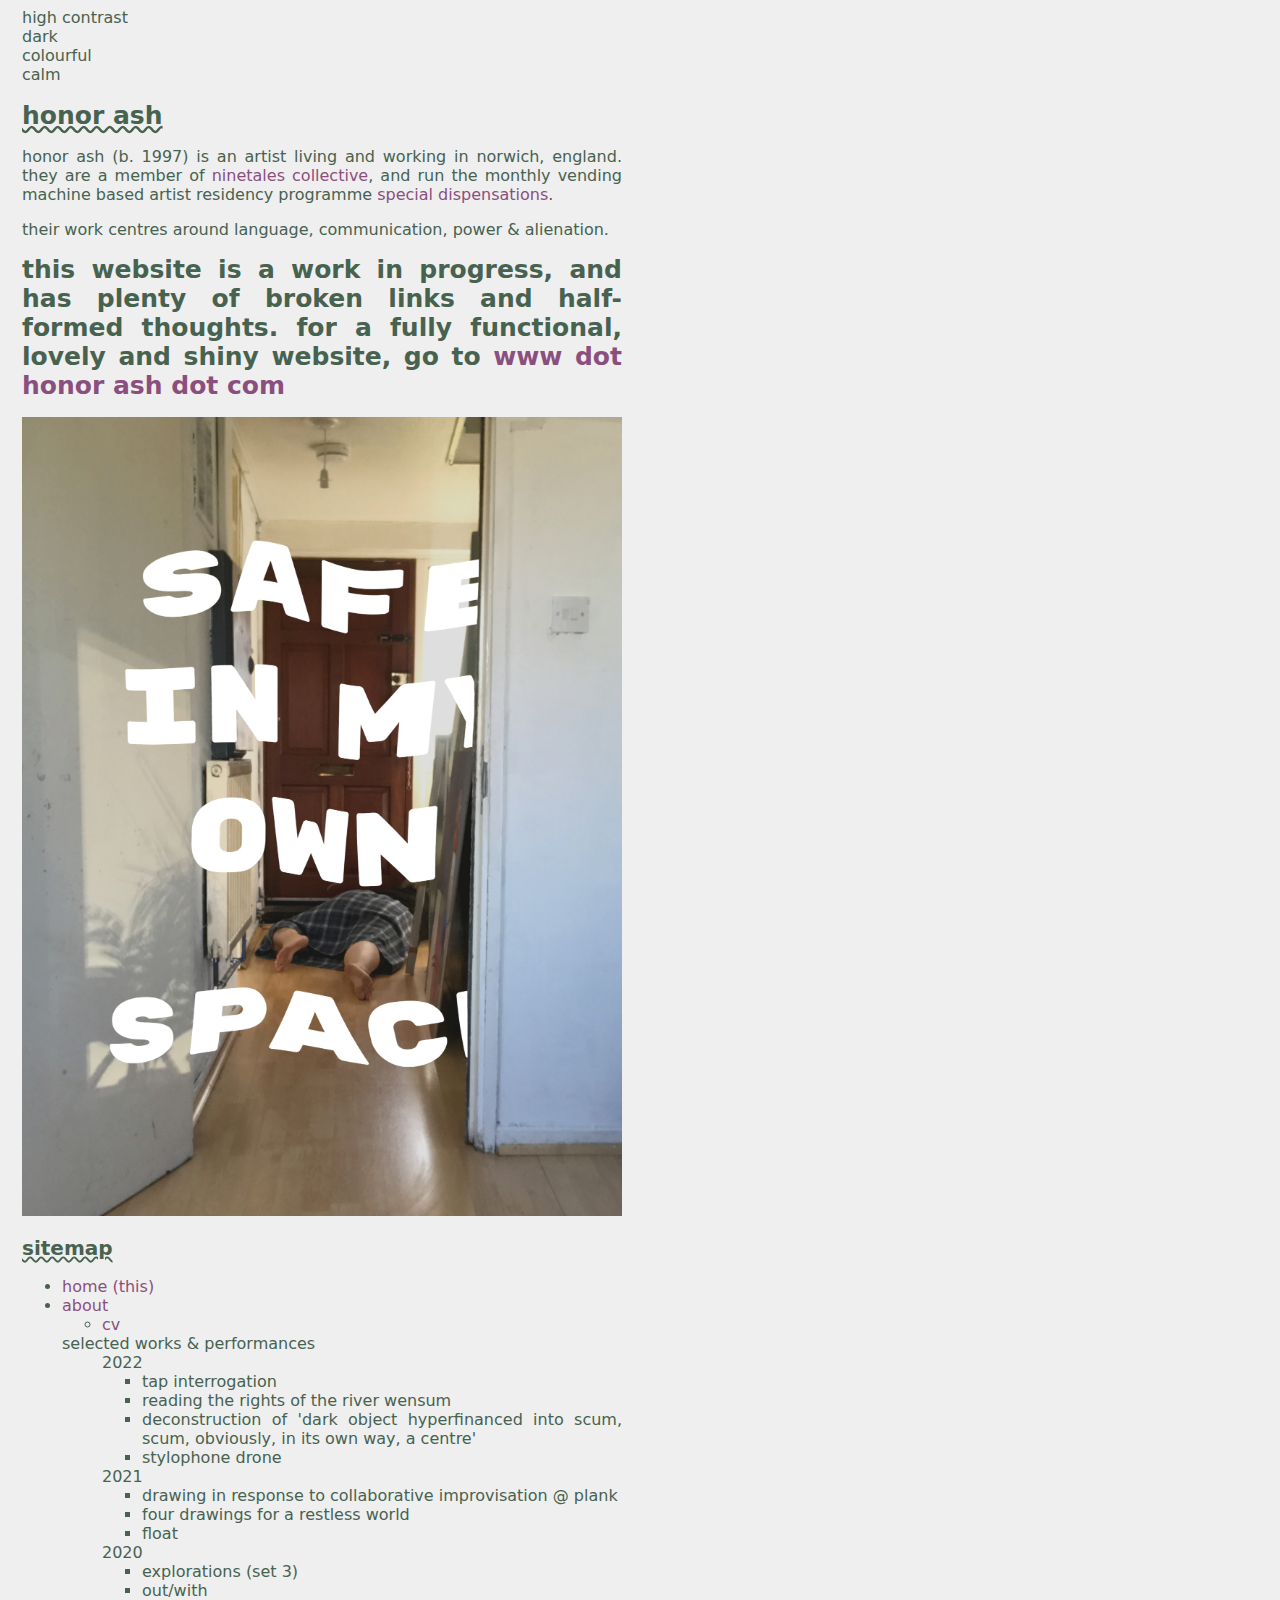
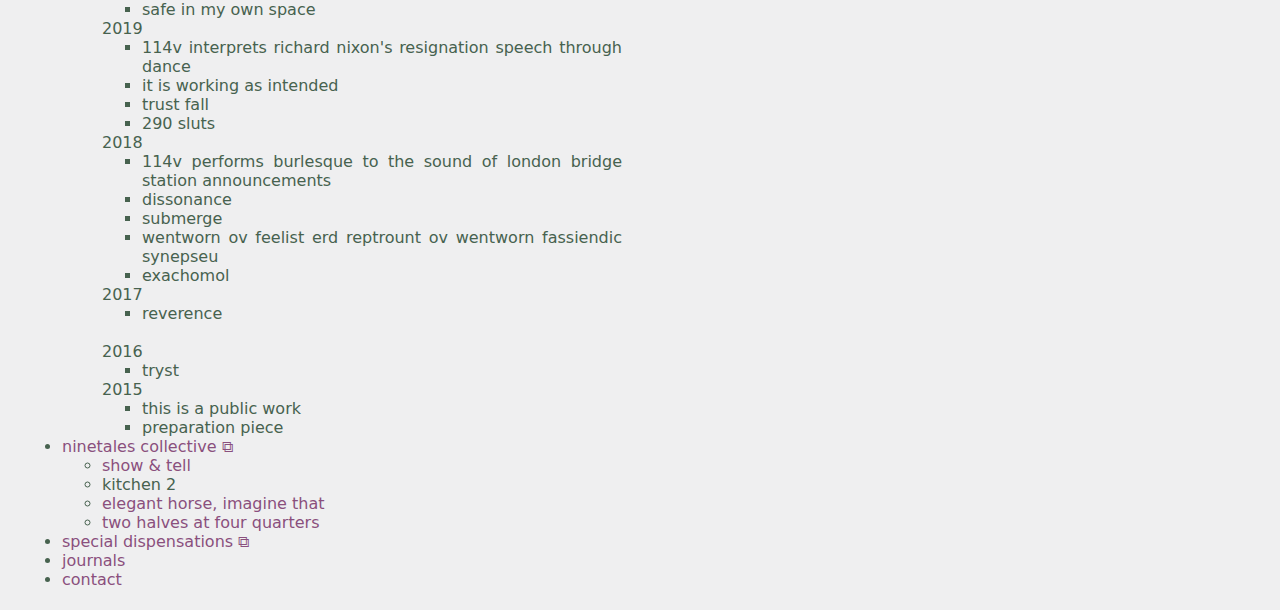
<file: index.html>
<!DOCTYPE html>
<html lang="en">
<head>
    <title>honor ash</title>
    <link rel="stylesheet" href="style.css">
    <link rel="icon" type="image/x-con" href="images/logo.png">
    <link rel="stylesheet" id="switcher-id" href=" ">
    <meta name="viewport" content="width=device-width, initial-scale=1">
    <script type="text/javascript" src="cursortrail4.js">
</script>
</head>
<div>
<body>
    <div class="theme-switches">
        <div data-theme="high" class="switch" id="switch-1">high contrast</div>
        <div data-theme="dark" class="switch" id="switch-3">dark</div>
        <div data-theme="color" class="switch" id="switch-4">colourful</div>
        <div data-theme="calm" class="switch" id="switch-2">calm</div>
    </div>
<h1 style="text-decoration: underline wavy;">honor ash</h1></a>
    <p>honor ash (b. 1997) is an artist living and working in norwich, england. they are a member of <a href="http://www.ninetalescollective.org">ninetales collective</a>, and run the monthly vending machine based artist residency programme <a href="http://bit.ly/specialdispensations">special dispensations</a>. </p>
    <p>their work centres around language, communication, power & alienation. </p>
    <!--PLACEHOLDER PARAGRAPH-->
    <h1>this website is a work in progress, and has plenty of broken links and half-formed thoughts. for a fully functional, lovely and shiny website, go to <a href="http://www.honorash.com">www dot honor ash dot com</a></h1>
    <a href="safe-in-my-own-space.html"><img src="images/safe.jpg" alt="safe in my own space" width="100%" /></a>
    <footer>
          <h2>sitemap</h2>
             <ul>
             <li><a href="index.html">home (this)</a></li>
             <li><a href="about.html">about</a></li>
                    <ul>
                      <li><a href="cv.html">cv</a></li>
                    </ul>
                    selected works & performances
                    <ul>
                        2022
                        <ul>
                            <li>tap interrogation</li>
                            <li>reading the rights of the river wensum</li>
                            <li>deconstruction of 'dark object hyperfinanced into scum, scum, obviously, in its own way, a centre'</li>
                            <li>stylophone drone</li>
                        </ul>
                        2021
                        <ul>
                            <li>drawing in response to collaborative improvisation @ plank</li>
                            <li>four drawings for a restless world</li>
                            <li>float</li>
                        </ul>
                        2020
                        <ul>
                            <li>explorations (set 3)</li>
                            <li>OUT/WITH</li>
                            <li>safe in my own space</li>
                        </ul>
                        2019
                        <ul>
                            <li>114v interprets richard nixon's resignation speech through dance</li>
                            <li>it is working as intended</li>
                            <li>trust fall</li>
                            <li>290 sluts</li>
                        </ul>
                        2018
                        <ul>
                            <li>114v performs burlesque to the sound of london bridge station announcements</li>
                            <li>dissonance</li>
                            <li>submerge</li>
                            <li>wentworn ov feelist erd reptrount ov wentworn fassiendic synepseu</li>
                            <li>exachomol</li>
                        </ul>
                        2017
                        <ul>
                            <li>reverence</li>
                        </ul>
                        <br>
                        2016
                        <ul>
                            <li>tryst</li>
                        </ul>
                        2015
                        <ul>
                            <li>this is a public work</li>
                            <li>preparation piece</li>
                        </ul>
                    </ul>
                    <li><a href="http://honorash.github.io/ninetales-collective/index.html">ninetales collective &boxbox;</a></li>
                    <ul>
                        <li><a href="http://www.ninetalescollective.org/show-tell">show & tell</a></li>
                        <li>kitchen 2</li>
                        <li><a href="/elegant-horse">elegant horse, imagine that</a></li>
                        <li><a href="/two-halves">two halves at four quarters</a></li>
                    </ul>
                    <li><a href="http://honorash.github.io/special-dispensations/index.html">special dispensations &boxbox;</a></li>
                    <li><a href="journals.html">journals</a></li>
                    <li><a href="contact.html">contact</a></li>
                </ul>
                </footer>
            </div>
</body>
<script src="./themeswitcher.js"></script>
</html>
</file>
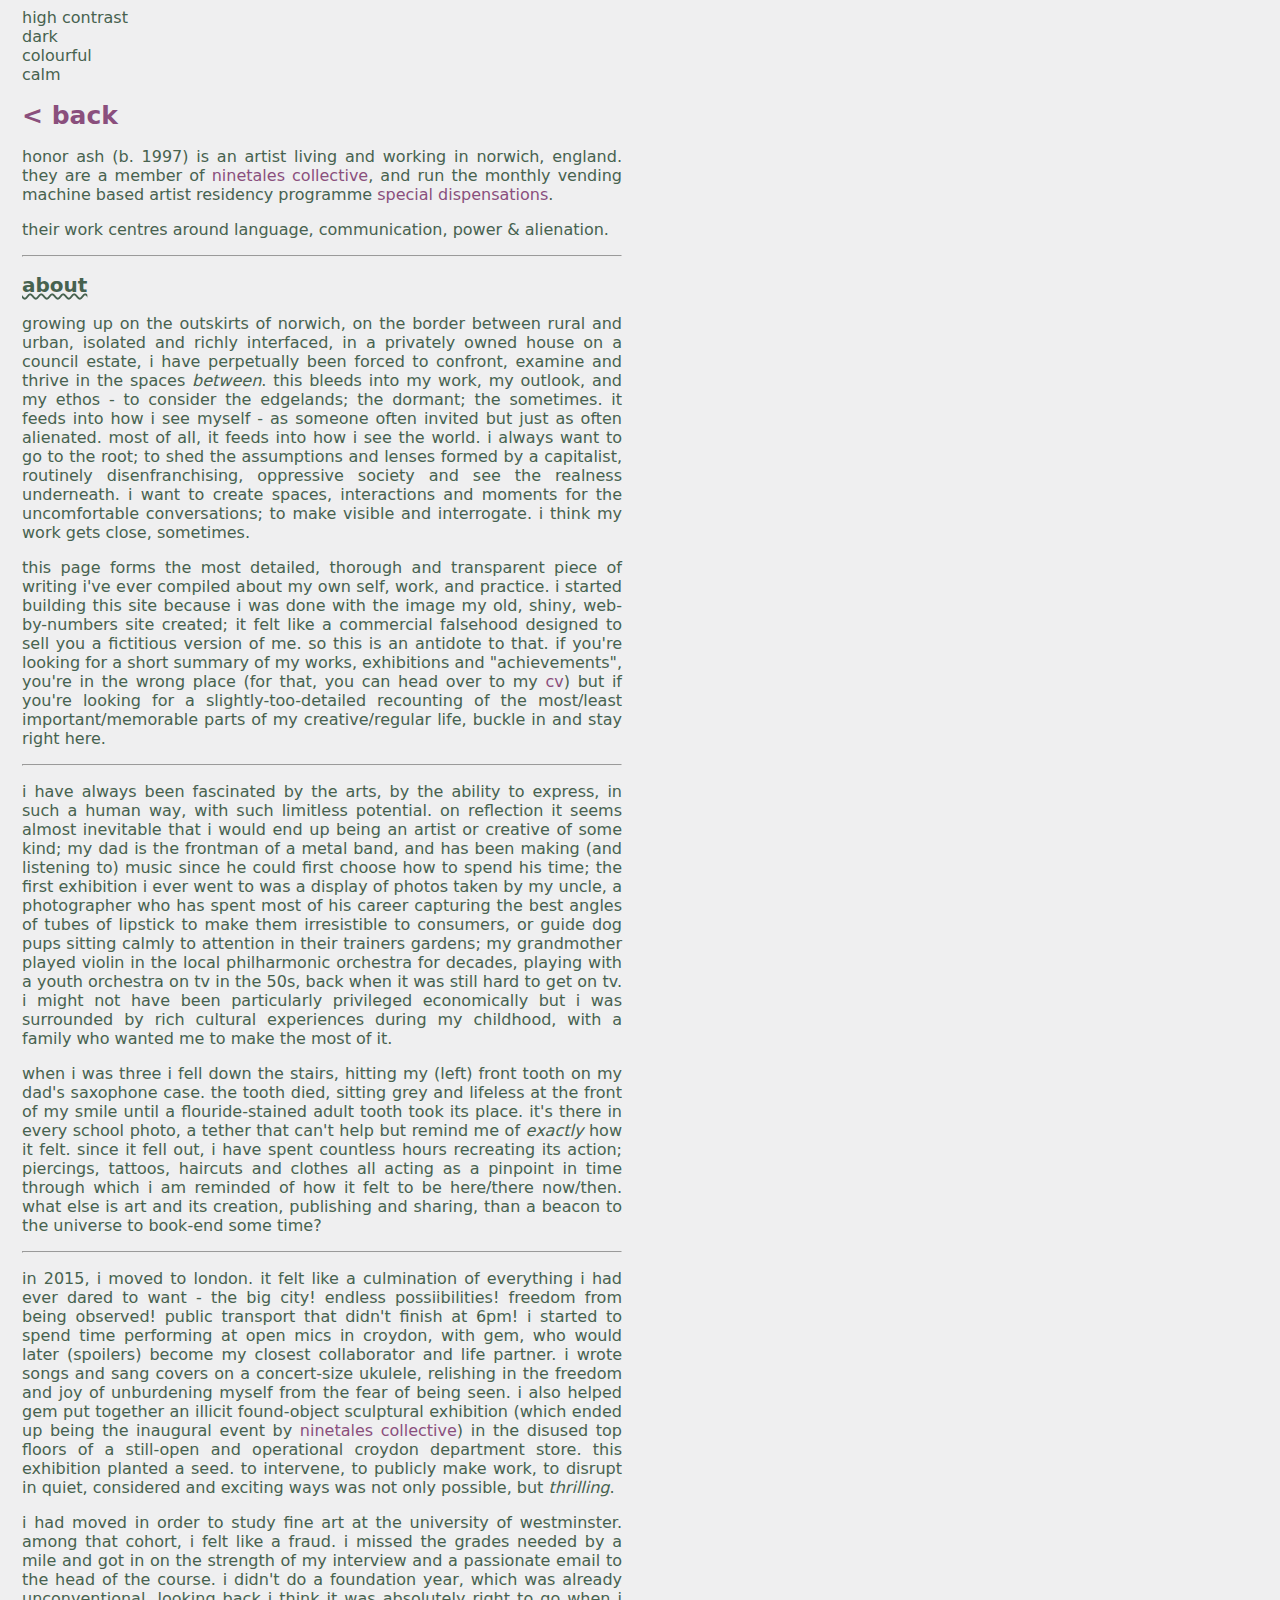
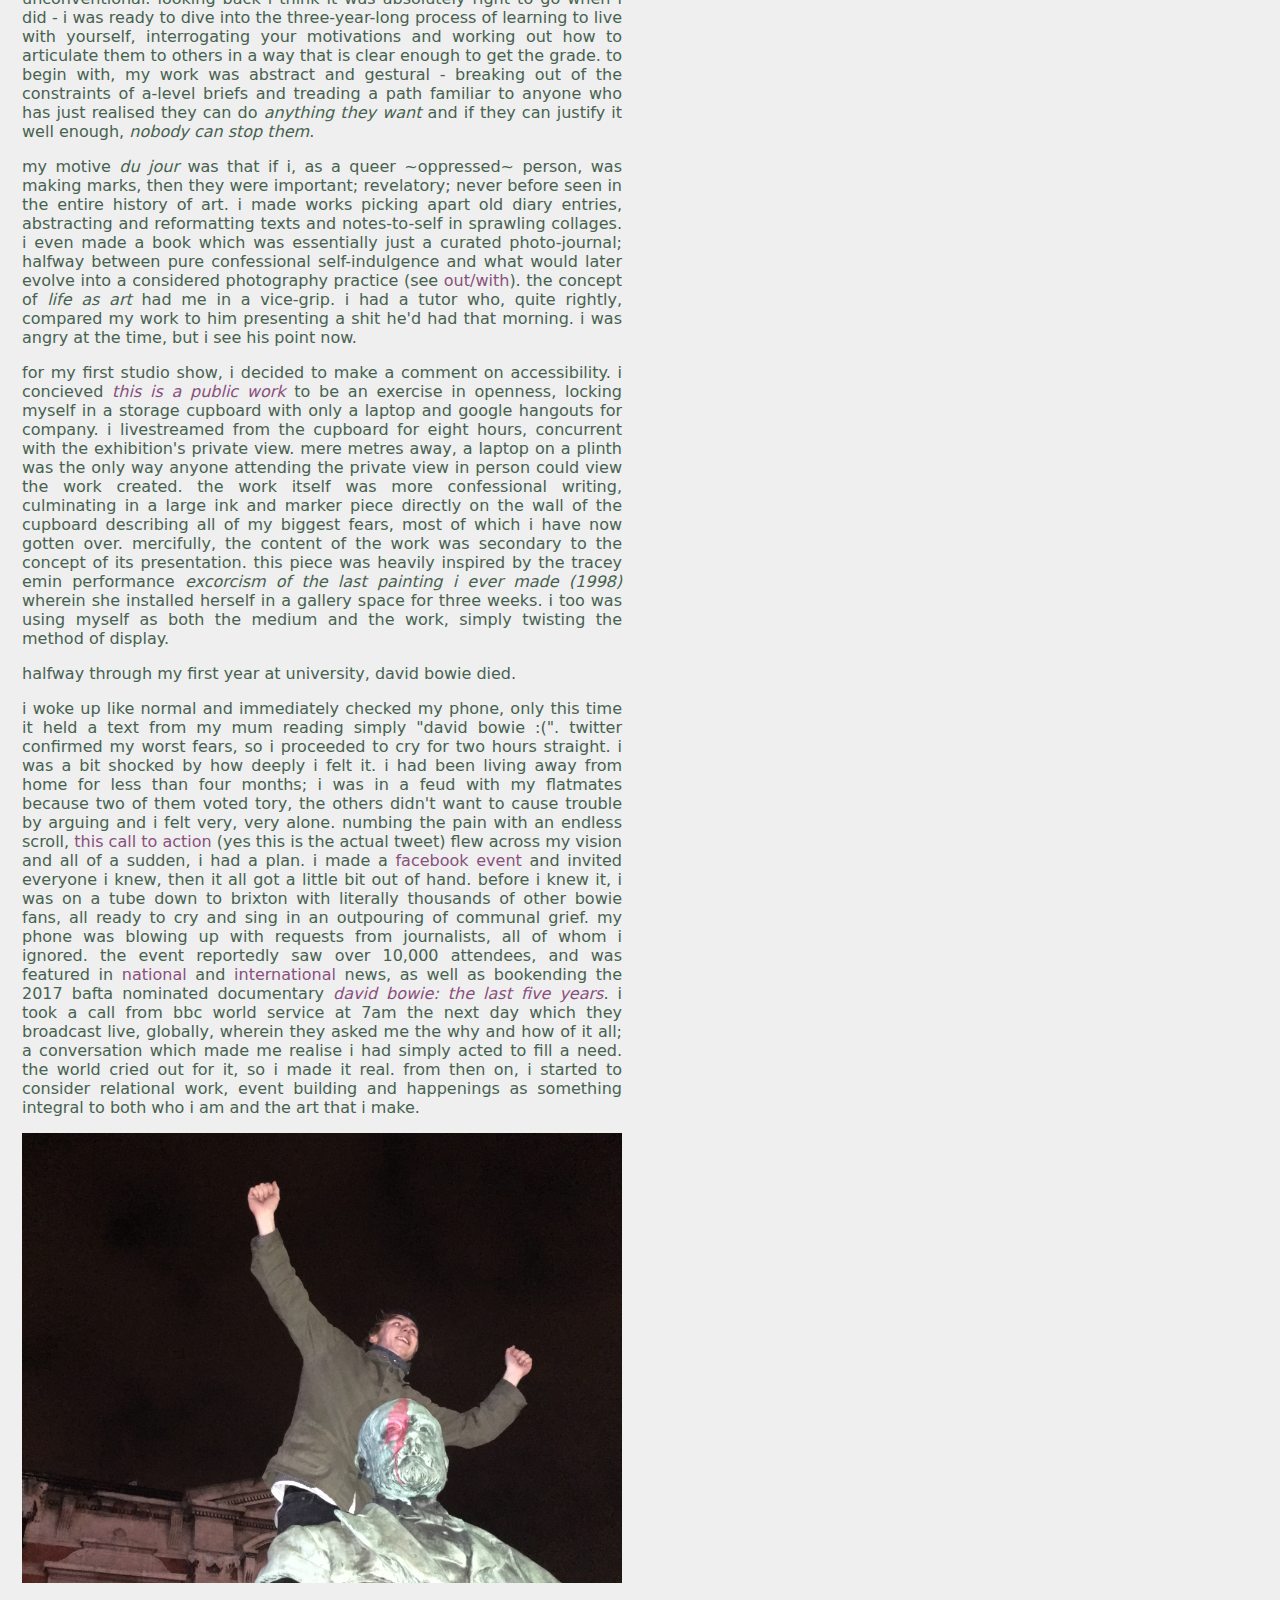
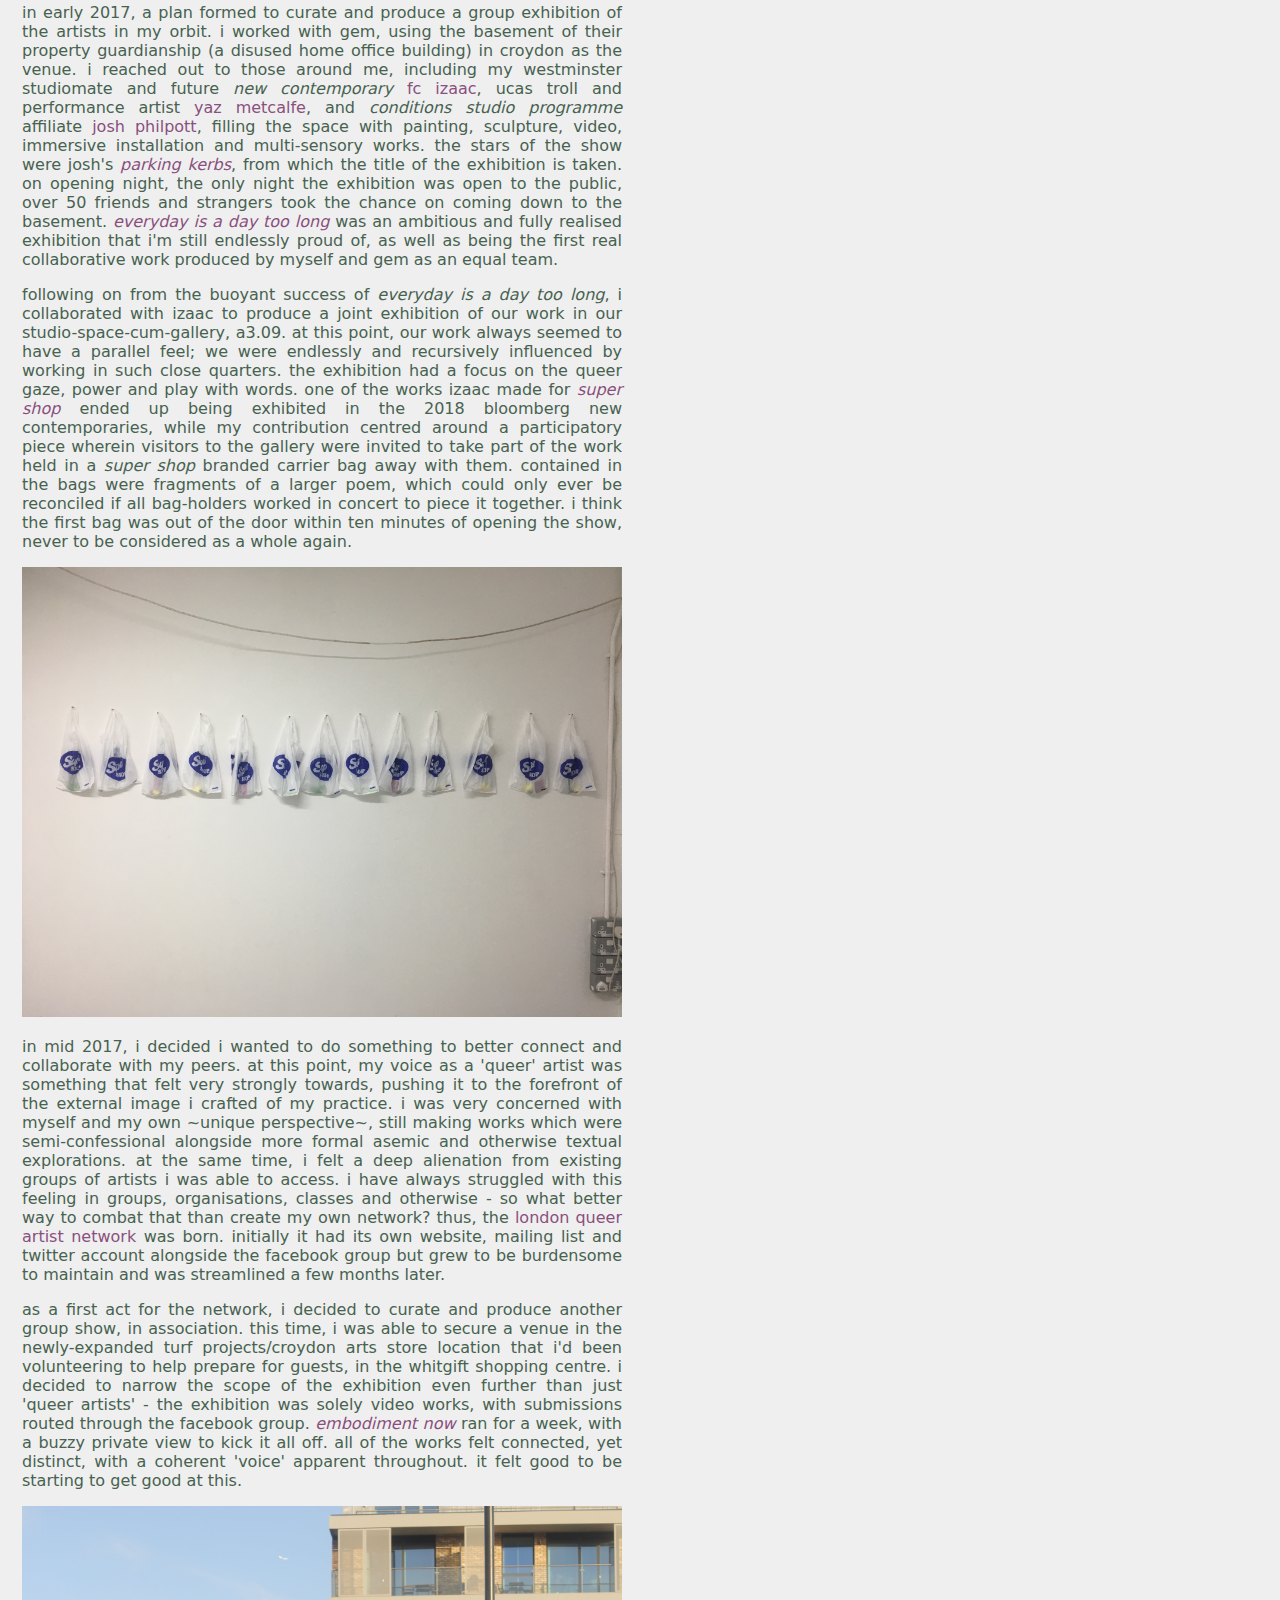
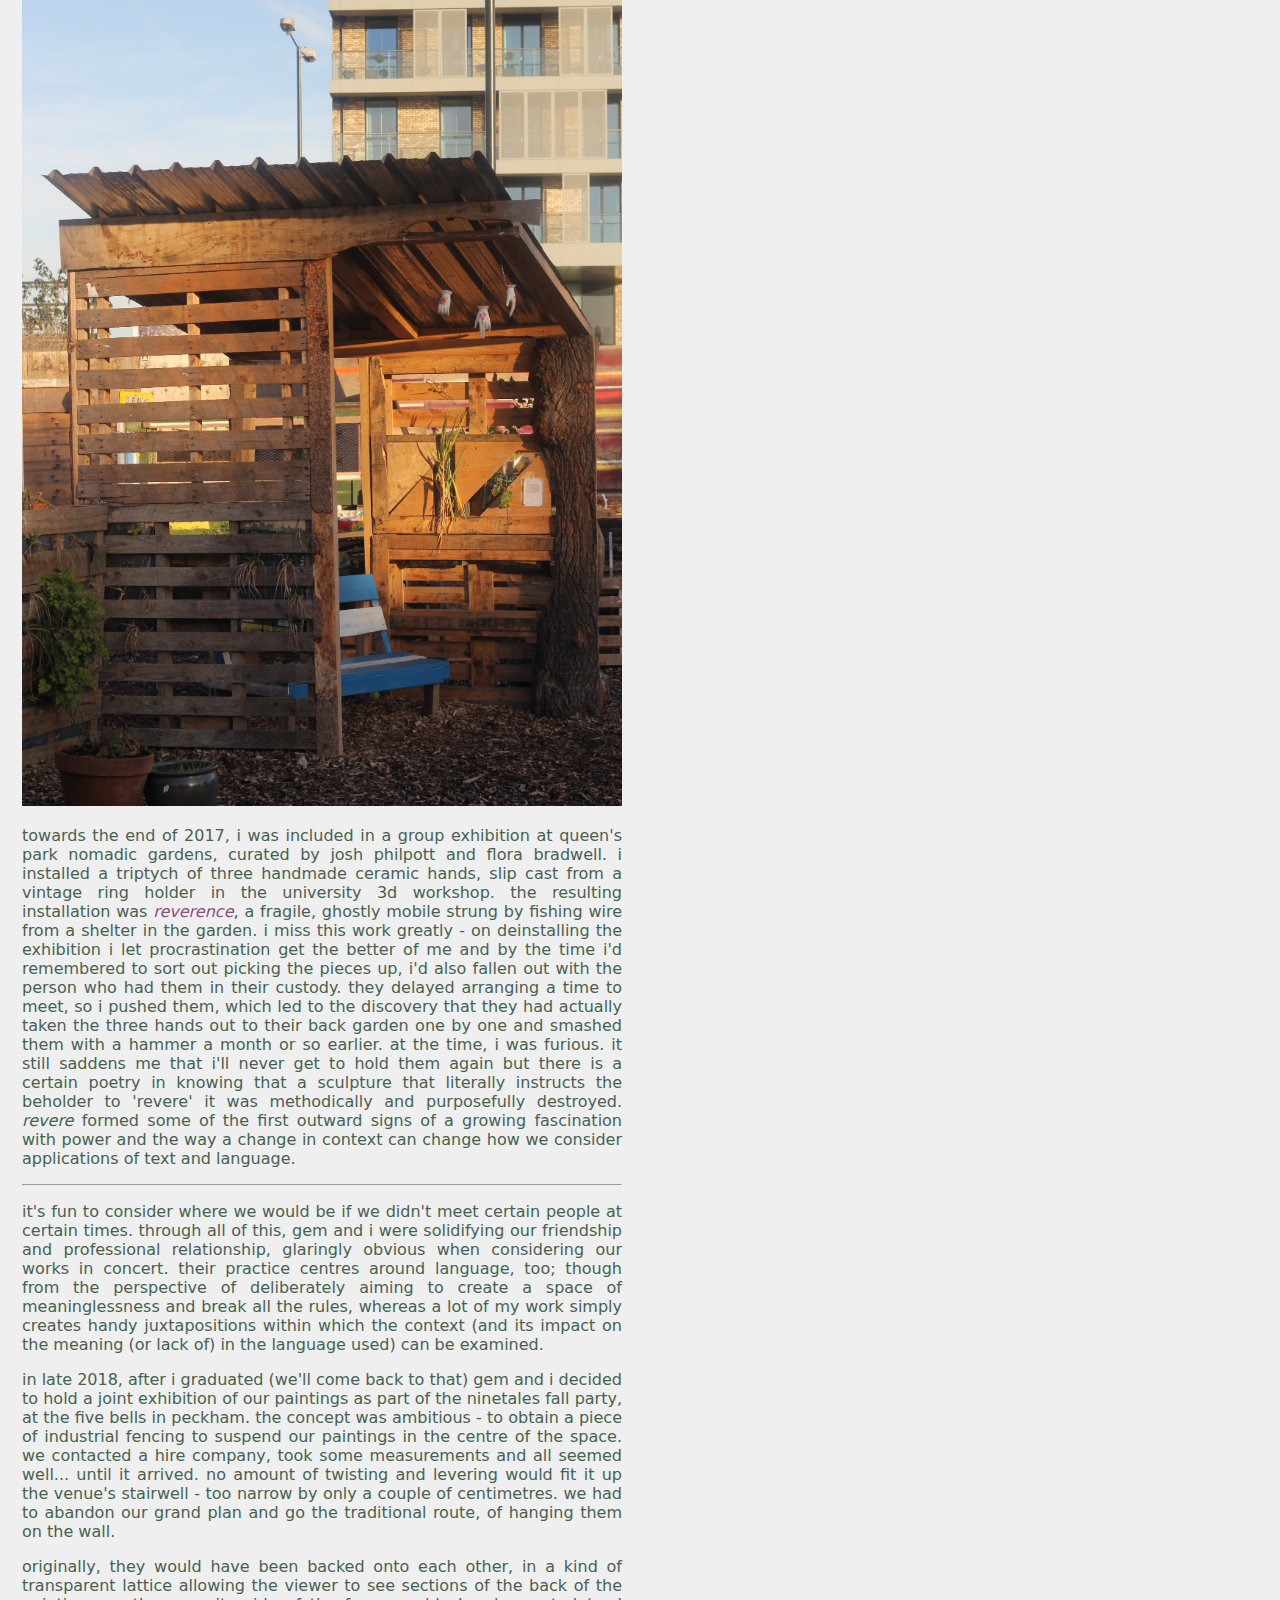
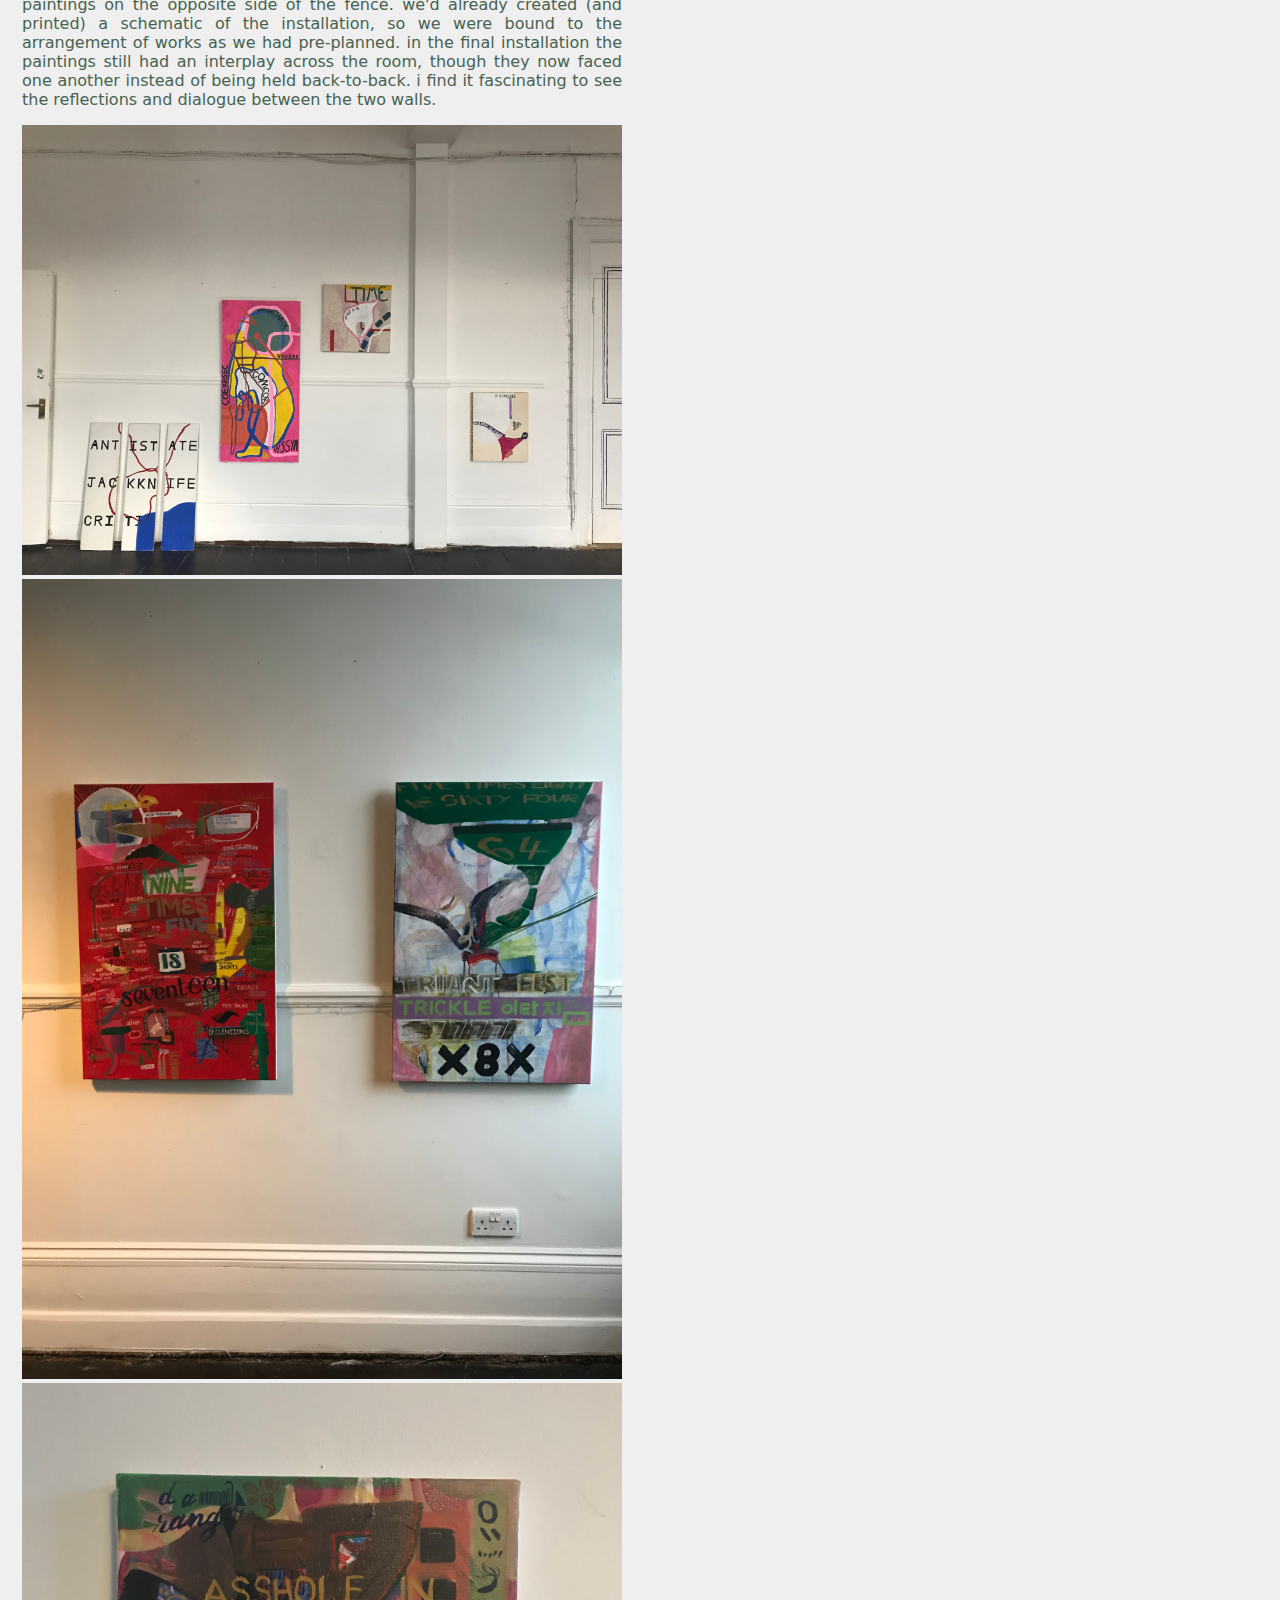
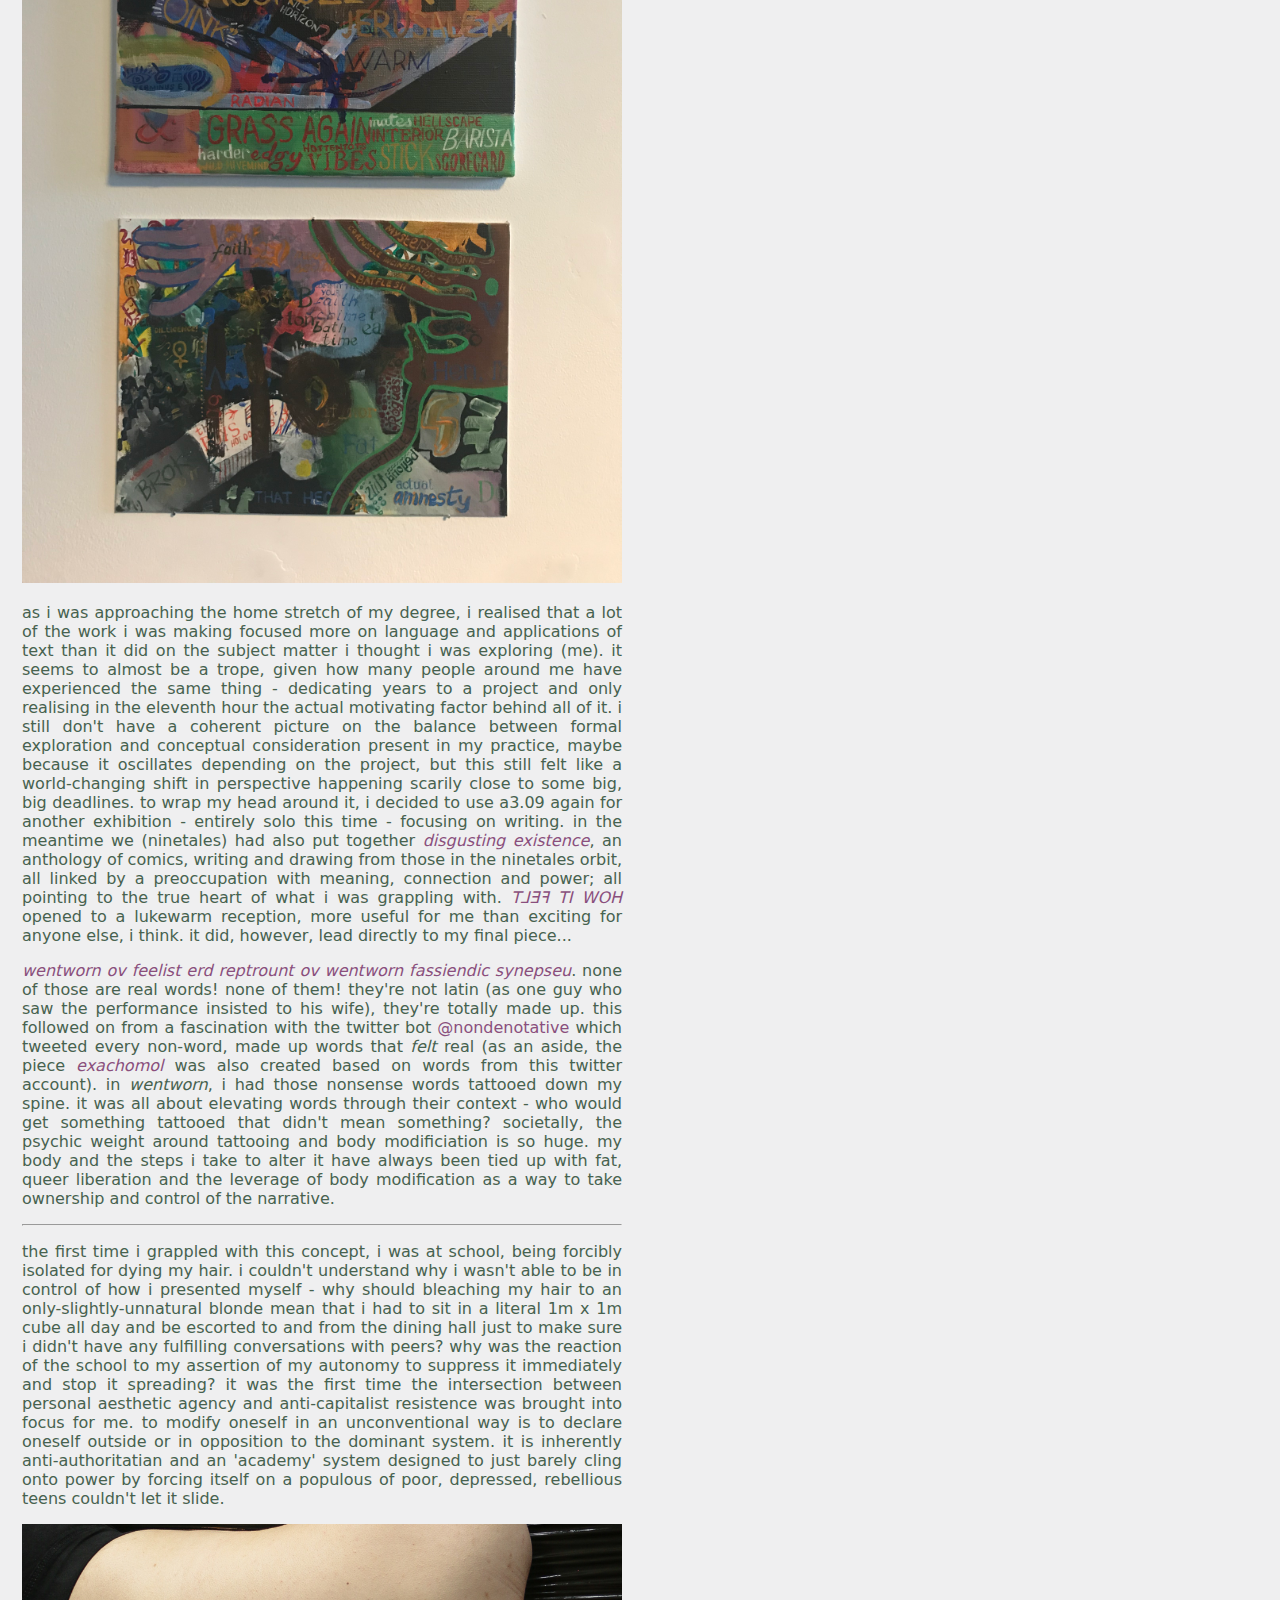
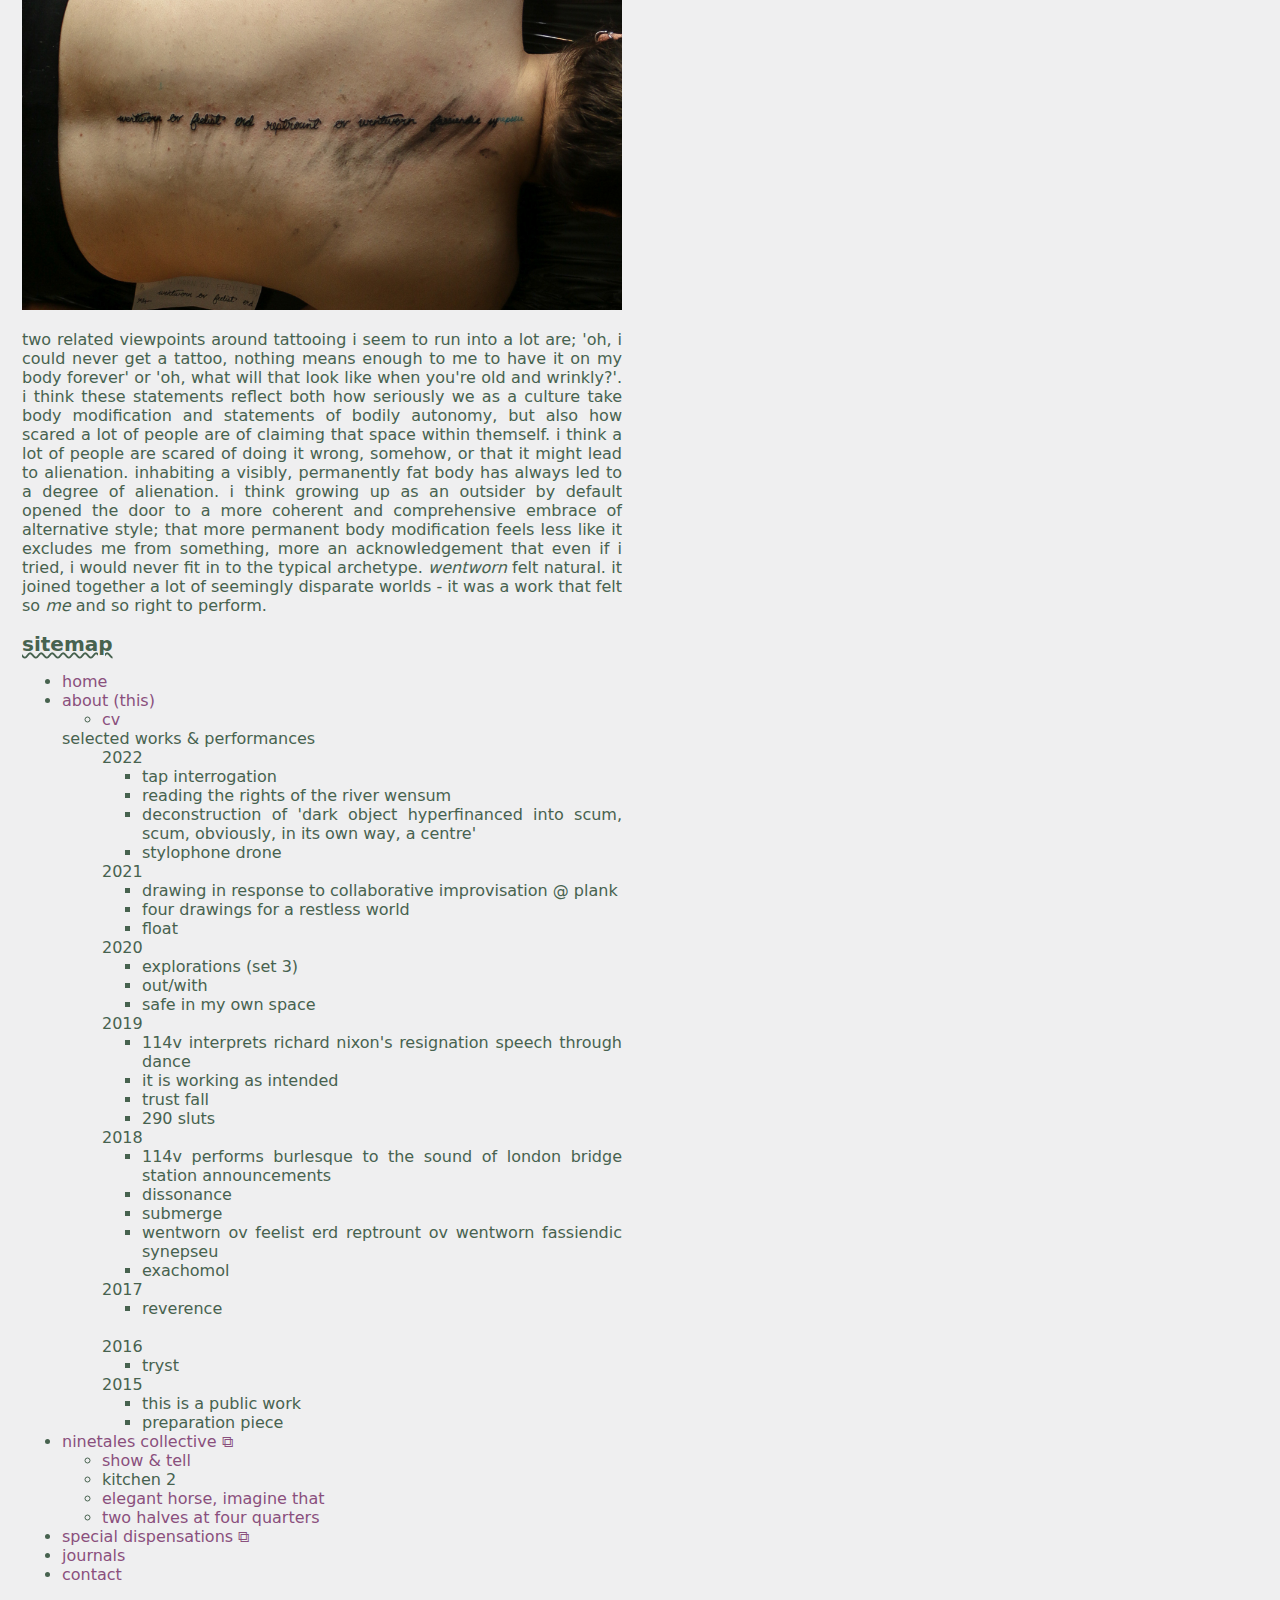
<file: about.html>
<!DOCTYPE html>
<html>

<head>
    <title>honor ash - about</title>
    <link rel="stylesheet" href="style.css">
    <link rel="icon" type="image/x-con" href="images/logo.png">
    <link rel="stylesheet" id="switcher-id" href=" ">
    <meta name="viewport" content="width=device-width, initial-scale=1">
    <script type="text/javascript" src="cursortrail4.js"></script>
</head>
<div>
<body>
    <div class="theme-switches">
        <div data-theme="high" class="switch" id="switch-1">high contrast</div>
        <div data-theme="dark" class="switch" id="switch-3">dark</div>
        <div data-theme="color" class="switch" id="switch-4">colourful</div>
        <div data-theme="calm" class="switch" id="switch-2">calm</div>
    </div>
    <!-- Start your code here -->
    <h1><a href="index.html">< back</h1></a> 
    <p>honor ash (b. 1997) is an artist living and working in norwich, england. they are a member of <a href="http://www.ninetalescollective.org">ninetales collective</a>, and run the monthly vending machine based artist residency programme <a href="http://bit.ly/specialdispensations">special dispensations</a>. </p>
    <p>their work centres around language, communication, power & alienation.</p>
<hr class="solid">
<h2>about</h2>
    <p>growing up on the outskirts of norwich, on the border between rural and urban, isolated and richly interfaced, in a privately owned house on a council estate, i have perpetually been forced to confront, examine and thrive in the spaces <i>between</i>. this bleeds into my work, my outlook, and my ethos - to consider the edgelands; the dormant; the sometimes. it feeds into how i see myself - as someone often invited but just as often alienated. most of all, it feeds into how i see the world. i always want to go to the root; to shed the assumptions and lenses formed by a capitalist, routinely disenfranchising, oppressive society and see the realness underneath. i want to create spaces, interactions and moments for the uncomfortable conversations; to make visible and interrogate. i think my work gets close, sometimes.</p>
    <p> this page forms the most detailed, thorough and transparent piece of writing i've ever compiled about my own self, work, and practice. i started building this site because i was done with the image my old, shiny, web-by-numbers site created; it felt like a commercial falsehood designed to sell you a fictitious version of me. so this is an antidote to that. if you're looking for a short summary of my works, exhibitions and "achievements", you're in the wrong place (for that, you can head over to my <a href="cv.html">cv</a>) but if you're looking for a slightly-too-detailed recounting of the most/least important/memorable parts of my creative/regular life, buckle in and stay right here.</p>
<hr class="solid">
    <p>i have always been fascinated by the arts, by the ability to express, in such a human way, with such limitless potential. on reflection it seems almost inevitable that i would end up being an artist or creative of some kind; my dad is the frontman of a metal band, and has been making (and listening to) music since he could first choose how to spend his time; the first exhibition i ever went to was a display of photos taken by my uncle, a photographer who has spent most of his career capturing the best angles of tubes of lipstick to make them irresistible to consumers, or guide dog pups sitting calmly to attention in their trainers gardens; my grandmother played violin in the local philharmonic orchestra for decades, playing with a youth orchestra on tv in the 50s, back when it was still hard to get on tv. i might not have been particularly privileged economically but i was surrounded by rich cultural experiences during my childhood, with a family who wanted me to make the most of it.</p>
     <p>when i was three i fell down the stairs, hitting my (left) front tooth on my dad's saxophone case. the tooth died, sitting grey and lifeless at the front of my smile until a flouride-stained adult tooth took its place. it's there in every school photo, a tether that can't help but remind me of <i>exactly</i> how it felt. since it fell out, i have spent countless hours recreating its action; piercings, tattoos, haircuts and clothes all acting as a pinpoint in time through which i am reminded of how it felt to be here/there now/then. what else is art and its creation, publishing and sharing, than a beacon to the universe to book-end some time? </p>
<hr class="solid">
    <p>in 2015, i moved to london. it felt like a culmination of everything i had ever dared to want - the big city! endless possiibilities! freedom from being observed! public transport that didn't finish at 6pm! i started to spend time performing at open mics in croydon, with gem, who would later (spoilers) become my closest collaborator and life partner. i wrote songs and sang covers on a concert-size ukulele, relishing in the freedom and joy of unburdening myself from the fear of being seen. i also helped gem put together an illicit found-object sculptural exhibition (which ended up being the inaugural event by <a href="http://www.ninetalescollective.org">ninetales collective</a>) in the disused top floors of a still-open and operational croydon department store. this exhibition planted a seed. to intervene, to publicly make work, to disrupt in quiet, considered and exciting ways was not only possible, but <i>thrilling</i>.</p>
    <p>i had moved in order to study fine art at the university of westminster. among that cohort, i felt like a fraud. i missed the grades needed by a mile and got in on the strength of my interview and a passionate email to the head of the course. i didn't do a foundation year, which was already unconventional. looking back i think it was absolutely right to go when i did - i was ready to dive into the three-year-long process of learning to live with yourself, interrogating your motivations and working out how to articulate them to others in a way that is clear enough to get the grade. to begin with, my work was abstract and gestural - breaking out of the constraints of a-level briefs and treading a path familiar to anyone who has just realised they can do <i>anything they want</i> and if they can justify it well enough, <i>nobody can stop them</i>. </p>
    <p>my motive <i>du jour</i> was that if i, as a queer ~oppressed~ person, was making marks, then they were important; revelatory; never before seen in the entire history of art. i made works picking apart old diary entries, abstracting and reformatting texts and notes-to-self in sprawling collages. i even made a book which was essentially just a curated photo-journal; halfway between pure confessional self-indulgence and what would later evolve into a considered photography practice (see <a href="out-with.html">OUT/WITH</a>). the concept of <i>life as art</i> had me in a vice-grip. i had a tutor who, quite rightly, compared my work to him presenting a shit he'd had that morning. i was angry at the time, but i see his point now.</p>
    <p>for my first studio show, i decided to make a comment on accessibility. i concieved <a href="public-work.html"><i>this is a public work</i></a> to be an exercise in openness, locking myself in a storage cupboard with only a laptop and google hangouts for company. i livestreamed from the cupboard for eight hours, concurrent with the exhibition's private view. mere metres away, a laptop on a plinth was the only way anyone attending the private view in person could view the work created. the work itself was more confessional writing, culminating in a large ink and marker piece directly on the wall of the cupboard describing all of my biggest fears, most of which i have now gotten over. mercifully, the content of the work was secondary to the concept of its presentation. this piece was heavily inspired by the tracey emin performance <i>excorcism of the last painting i ever made (1998)</i> wherein she installed herself in a gallery space for three weeks. i too was using myself as both the medium and the work, simply twisting the method of display.</p>
<p>halfway through my first year at university, david bowie died. </p>
    <p>i woke up like normal and immediately checked my phone, only this time it held a text from my mum reading simply "david bowie :(". twitter confirmed my worst fears, so i proceeded to cry for two hours straight. i was a bit shocked by how deeply i felt it. i had been living away from home for less than four months; i was in a feud with my flatmates because two of them voted tory, the others didn't want to cause trouble by arguing and i felt very, very alone. numbing the pain with an endless scroll, <a href="https://web.archive.org/web/20220518231924/https://mobile.twitter.com/maddydeliqette/status/686478034812190720">this call to action</a> (yes this is the actual tweet) flew across my vision and all of a sudden, i had a plan. i made a <a href="https://web.archive.org/web/20220518232208/https://www.facebook.com/events/198250820524540/">facebook event</a> and invited everyone i knew, then it all got a little bit out of hand. before i knew it, i was on a tube down to brixton with literally thousands of other bowie fans, all ready to cry and sing in an outpouring of communal grief. my phone was blowing up with requests from journalists, all of whom i ignored. the event reportedly saw over 10,000 attendees, and was featured in <a href="https://web.archive.org/web/20160112033346/https://www.independent.co.uk/arts-entertainment/music/news/david-bowie-dead-london-street-party-celebrates-icon-as-he-would-have-wanted-a6806921.html">national</a> and <a href="https://web.archive.org/web/20201108091248/https://people.com/celebrity/david-bowie-honored-in-tributes-across-the-world/">international</a> news, as well as bookending the 2017 bafta nominated documentary <a href="https://www.imdb.com/title/tt6375308/"><i>david bowie: the last five years</i></a>. i took a call from bbc world service at 7am the next day which they broadcast live, globally, wherein they asked me the why and how of it all; a conversation which made me realise i had simply acted to fill a need. the world cried out for it, so i made it real. from then on, i started to consider relational work, event building and happenings as something integral to both who i am and the art that i make.</p>
<img src="images/bowie21.JPG" alt="a triumphant man straddles a statue" width="100%"/>
    <p>in early 2017, a plan formed to curate and produce a group exhibition of the artists in my orbit. i worked with gem, using the basement of their property guardianship (a disused home office building) in croydon as the venue. i reached out to those around me, including my westminster studiomate and future <i>new contemporary</i> <a href="http://www.fcizaac.com">fc izaac</a>, UCAS troll and performance artist <a href="http://www.yazmetcalfe.com">yaz metcalfe</a>, and <i>conditions studio programme</i> affiliate <a href="http://www.joshphilpott.net">josh philpott</a>, filling the space with painting, sculpture, video, immersive installation and multi-sensory works. the stars of the show were josh's <i><a href="https://www.joshphilpott.net/parking-kerbs.html">parking kerbs</a></i>, from which the title of the exhibition is taken. on opening night, the only night the exhibition was open to the public, over 50 friends and strangers took the chance on coming down to the basement. <a href="everyday.html"><i>everyday is a day too long</i></a> was an ambitious and fully realised exhibition that i'm still endlessly proud of, as well as being the first real collaborative work produced by myself and gem as an equal team.</p>
    <p>following on from the buoyant success of <i>everyday is a day too long</i>, i collaborated with izaac to produce a joint exhibition of our work in our studio-space-cum-gallery, A3.09. at this point, our work always seemed to have a parallel feel; we were endlessly and recursively influenced by working in such close quarters. the exhibition had a focus on the queer gaze, power and play with words. one of the works izaac made for <a href="super-shop.html"><i>super shop</i></a> ended up being exhibited in the 2018 bloomberg new contemporaries, while my contribution centred around a participatory piece wherein visitors to the gallery were invited to take part of the work held in a <i>super shop</i> branded carrier bag away with them. contained in the bags were fragments of a larger poem, which could only ever be reconciled if all bag-holders worked in concert to piece it together. i think the first bag was out of the door within ten minutes of opening the show, never to be considered as a whole again. </p>
<img src="images/supershop31.JPG" alt="super shop" width="100%"/>
    <p>in mid 2017, i decided i wanted to do something to better connect and collaborate with my peers. at this point, my voice as a 'queer' artist was something that felt very strongly towards, pushing it to the forefront of the external image i crafted of my practice. i was very concerned with myself and my own ~unique perspective~, still making works which were semi-confessional alongside more formal asemic and otherwise textual explorations. at the same time, i felt a deep alienation from existing groups of artists i was able to access. i have always struggled with this feeling in groups, organisations, classes and otherwise - so what better way to combat that than create my own network? thus, the <a href="http://www.facebook.com/groups/queerartslondon">london queer artist network</a> was born. initially it had its own website, mailing list and twitter account alongside the facebook group but grew to be burdensome to maintain and was streamlined a few months later. </p>
    <p>as a first act for the network, i decided to curate and produce another group show, in association. this time, i was able to secure a venue in the newly-expanded turf projects/croydon arts store location that i'd been volunteering to help prepare for guests, in the whitgift shopping centre. i decided to narrow the scope of the exhibition even further than just 'queer artists' - the exhibition was solely video works, with submissions routed through the facebook group. <a href="embodiment-now.html"><i>embodiment now</i></a> ran for a week, with a buzzy private view to kick it all off. all of the works felt connected, yet distinct, with a coherent 'voice' apparent throughout. it felt good to be starting to get good at this.</p>
<img src="images/reverence4.JPG" alt="reverence" width="100%"/>
    <p>towards the end of 2017, i was included in a group exhibition at queen's park nomadic gardens, curated by josh philpott and flora bradwell. i installed a triptych of three handmade ceramic hands, slip cast from a vintage ring holder in the university 3d workshop. the resulting installation was <a href="reverence.html"><i>reverence</i></a>, a fragile, ghostly mobile strung by fishing wire from a shelter in the garden. i miss this work greatly - on deinstalling the exhibition i let procrastination get the better of me and by the time i'd remembered to sort out picking the pieces up, i'd also fallen out with the person who had them in their custody. they delayed arranging a time to meet, so i pushed them, which led to the discovery that they had actually taken the three hands out to their back garden one by one and smashed them with a hammer a month or so earlier. at the time, i was furious. it still saddens me that i'll never get to hold them again but there is a certain poetry in knowing that a sculpture that literally instructs the beholder to 'REVERE' it was methodically and purposefully destroyed. <i>revere</i> formed some of the first outward signs of a growing fascination with power and the way a change in context can change how we consider applications of text and language.</p>
<hr class="solid">
    <p>it's fun to consider where we would be if we didn't meet certain people at certain times. through all of this, gem and i were solidifying our friendship and professional relationship, glaringly obvious when considering our works in concert. their practice centres around language, too; though from the perspective of deliberately aiming to create a space of meaninglessness and break all the rules, whereas a lot of my work simply creates handy juxtapositions within which the context (and its impact on the meaning (or lack of) in the language used) can be examined.</p>
    <p>in late 2018, after i graduated (we'll come back to that) gem and i decided to hold a joint exhibition of our paintings as part of the ninetales fall party, at the five bells in peckham. the concept was ambitious - to obtain a piece of industrial fencing to suspend our paintings in the centre of the space. we contacted a hire company, took some measurements and all seemed well... until it arrived. no amount of twisting and levering would fit it up the venue's stairwell - too narrow by only a couple of centimetres. we had to abandon our grand plan and go the traditional route, of hanging them on the wall.</p>
    <p>originally, they would have been backed onto each other, in a kind of transparent lattice allowing the viewer to see sections of the back of the paintings on the opposite side of the fence. we'd already created (and printed) a schematic of the installation, so we were bound to the arrangement of works as we had pre-planned. in the final installation the paintings still had an interplay across the room, though they now faced one another instead of being held back-to-back. i find it fascinating to see the reflections and dialogue between the two walls. </p>
<img src="images/5bells2.jpeg" alt="my works" width="100%"/>
<img src="images/5bells7.jpeg" alt="some of gem's works" width="100%"/>
<img src="images/5bells8.jpeg" alt="some of gem's works" width="100%"/>
  <p>as i was approaching the home stretch of my degree, i realised that a lot of the work i was making focused more on language and applications of text than it did on the subject matter i thought i was exploring (me). it seems to almost be a trope, given how many people around me have experienced the same thing - dedicating years to a project and only realising in the eleventh hour the actual motivating factor behind all of it. i still don't have a coherent picture on the balance between formal exploration and conceptual consideration present in my practice, maybe because it oscillates depending on the project, but this still felt like a world-changing shift in perspective happening scarily close to some big, big deadlines. to wrap my head around it, i decided to use A3.09 again for another exhibition - entirely solo this time - focusing on writing. in the meantime we (ninetales) had also put together <a href="disgusting-existence.html"><i>disgusting existence</i></a>, an anthology of comics, writing and drawing from those in the ninetales orbit, all linked by a preoccupation with meaning, connection and power; all pointing to the true heart of what i was grappling with. <a href="tleftiwoh.html"><span style="text-transform: uppercase !important; display: inline;"><i>T⅃Ǝꟻ TI WOH</i></span></a> opened to a lukewarm reception, more useful for me than exciting for anyone else, i think. it did, however, lead directly to my final piece...</p>
  <p><a href="wentworn.html"><i>wentworn ov feelist erd reptrount ov wentworn fassiendic synepseu</i></a>. none of those are real words! none of them! they're not latin (as one guy who saw the performance insisted to his wife), they're totally made up. this followed on from a fascination with the twitter bot <a href="https://web.archive.org/web/20160304152451/twitter.com/nondenotative">@nondenotative</a> which tweeted every non-word, made up words that <i>felt</i> real (as an aside, the piece <a href="exachomol.html"><i>exachomol</i></a> was also created based on words from this twitter account). in <i>wentworn</i>, i had those nonsense words tattooed down my spine. it was all about elevating words through their context - who would get something tattooed that didn't mean something? societally, the psychic weight around tattooing and body modificiation is so huge. my body and the steps i take to alter it have always been tied up with fat, queer liberation and the leverage of body modification as a way to take ownership and control of the narrative. </p>
  <hr class="solid">
  <p>the first time i grappled with this concept, i was at school, being forcibly isolated for dying my hair. i couldn't understand why i wasn't able to be in control of how i presented myself - why should bleaching my hair to an only-slightly-unnatural blonde mean that i had to sit in a literal 1m x 1m cube all day and be escorted to and from the dining hall just to make sure i didn't have any fulfilling conversations with peers? why was the reaction of the school to my assertion of my autonomy to suppress it immediately and stop it spreading? it was the first time the intersection between personal aesthetic agency and anti-capitalist resistence was brought into focus for me. to modify oneself in an unconventional way is to declare oneself outside or in opposition to the dominant system. it is inherently anti-authoritatian and an 'academy' system designed to just barely cling onto power by forcing itself on a populous of poor, depressed, rebellious teens couldn't let it slide. 
  </p>
  <img src="images/wentworn12.jpg" width=100%><p>two related viewpoints around tattooing i seem to run into a lot are; 'oh, i could never get a tattoo, nothing means enough to me to have it on my body forever' or 'oh, what will that look like when you're old and wrinkly?'. i think these statements reflect both how seriously we as a culture take body modification and statements of bodily autonomy, but also how scared a lot of people are of claiming that space within themself. i think a lot of people are scared of doing it wrong, somehow, or that it might lead to alienation. inhabiting a visibly, permanently fat body has always led to a degree of alienation. i think growing up as an outsider by default opened the door to a more coherent and comprehensive embrace of alternative style; that more permanent body modification feels less like it excludes me from something, more an acknowledgement that even if i tried, i would never fit in to the typical archetype. <i>wentworn</i> felt natural. it joined together a lot of seemingly disparate worlds - it was a work that felt so <i>me</i> and so right to perform.
  </p>

    <footer>

                <h2>sitemap</h2>
                <ul>
                    <li><a href="index.html">home</a></li>
                  <li><a href="about.html">about (this)</a></li>
                    <ul>
                      <li><a href="cv.html">cv</a></li>
                    </ul>
                    selected works & performances
                    <ul>
                        2022
                        <ul>
                            <li>tap interrogation</li>
                            <li>reading the rights of the river wensum</li>
                            <li>deconstruction of 'dark object hyperfinanced into scum, scum, obviously, in its own way, a centre'</li>
                            <li>stylophone drone</li>
                        </ul>
                        2021
                        <ul>
                            <li>drawing in response to collaborative improvisation @ plank</li>
                            <li>four drawings for a restless world</li>
                            <li>float</li>
                        </ul>
                        2020
                        <ul>
                            <li>explorations (set 3)</li>
                            <li>OUT/WITH</li>
                            <li>safe in my own space</li>
                        </ul>
                        2019
                        <ul>
                            <li>114v interprets richard nixon's resignation speech through dance</li>
                            <li>it is working as intended</li>
                            <li>trust fall</li>
                            <li>290 sluts</li>
                        </ul>
                        2018
                        <ul>
                            <li>114v performs burlesque to the sound of london bridge station announcements</li>
                            <li>dissonance</li>
                            <li>submerge</li>
                            <li>wentworn ov feelist erd reptrount ov wentworn fassiendic synepseu</li>
                            <li>exachomol</li>
                        </ul>
                        2017
                        <ul>
                            <li>reverence</li>
                        </ul>
                        <br>
                        2016
                        <ul>
                            <li>tryst</li>
                        </ul>
                        2015
                        <ul>
                            <li>this is a public work</li>
                            <li>preparation piece</li>
                        </ul>
                    </ul>
                    <li><a href="http://honorash.github.io/ninetales-collective/index.html">ninetales collective &boxbox;</a></li>
                    <ul>
                        <li><a href="http://www.ninetalescollective.org/show-tell">show & tell</a></li>
                        <li>kitchen 2</li>
                        <li><a href="/elegant-horse">elegant horse, imagine that</a></li>
                        <li><a href="/two-halves">two halves at four quarters</a></li>
                    </ul>
                    <li><a href="http://honorash.github.io/special-dispensations/index.html">special dispensations &boxbox;</a></li>
                    <li><a href="/journals">journals</a></li>
                    <li><a href="/contact">contact</a></li>
                </ul>
</footer>
</div>
</body>
<script src="./themeswitcher.js"></script>
<a href="#" class="top">^ back to top ^</a>
</html>
</file>
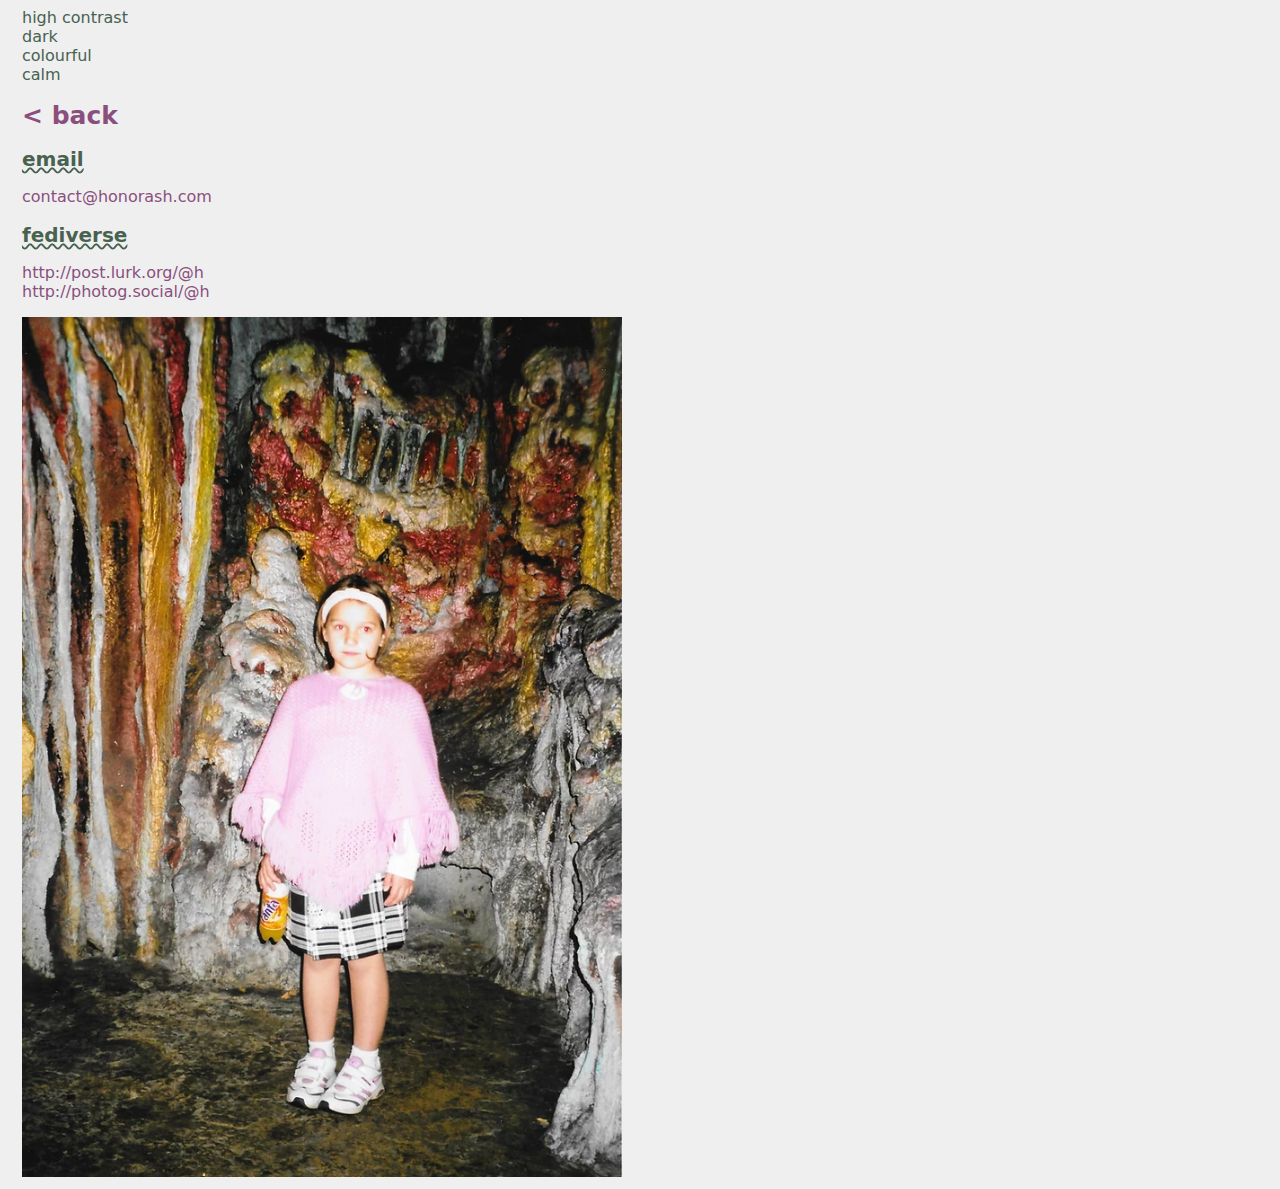
<file: contact.html>
<!DOCTYPE html>
<html>
<head>
    <title>honor ash</title>
    <link rel="stylesheet" href="style.css">
    <link rel="icon" type="image/x-con" href="images/logo.png">
    <link rel="stylesheet" id="switcher-id" href=" ">
    <meta name="viewport" content="width=device-width, initial-scale=1">
    <script type="text/javascript" src="cursortrail4.js"></script>
</head>
<body>
<div>
	<div class="theme-switches">
        <div data-theme="high" class="switch" id="switch-1">high contrast</div>
        <div data-theme="dark" class="switch" id="switch-3">dark</div>
        <div data-theme="color" class="switch" id="switch-4">colourful</div>
        <div data-theme="calm" class="switch" id="switch-2">calm</div>
    </div>
	<h1><a href="index.html">< back</h1></a> 
		<h2>email</h2>
		<a href="mailto:contact@honorash.com">contact@honorash.com</a><br>
		<h2>fediverse</h2>
		<a href="http://post.lurk.org/@h">http://post.lurk.org/@h</a><br>
		<a href="http://photog.social/@h">http://photog.social/@h</a></p>
		<img src="images/contact.webp" alt="any resemblence to persons living or dead is purely coincidental" width="100%">
	<footer>
		
	</footer>
</div>
<script src="./themeswitcher.js"></script>
</body>
</file>
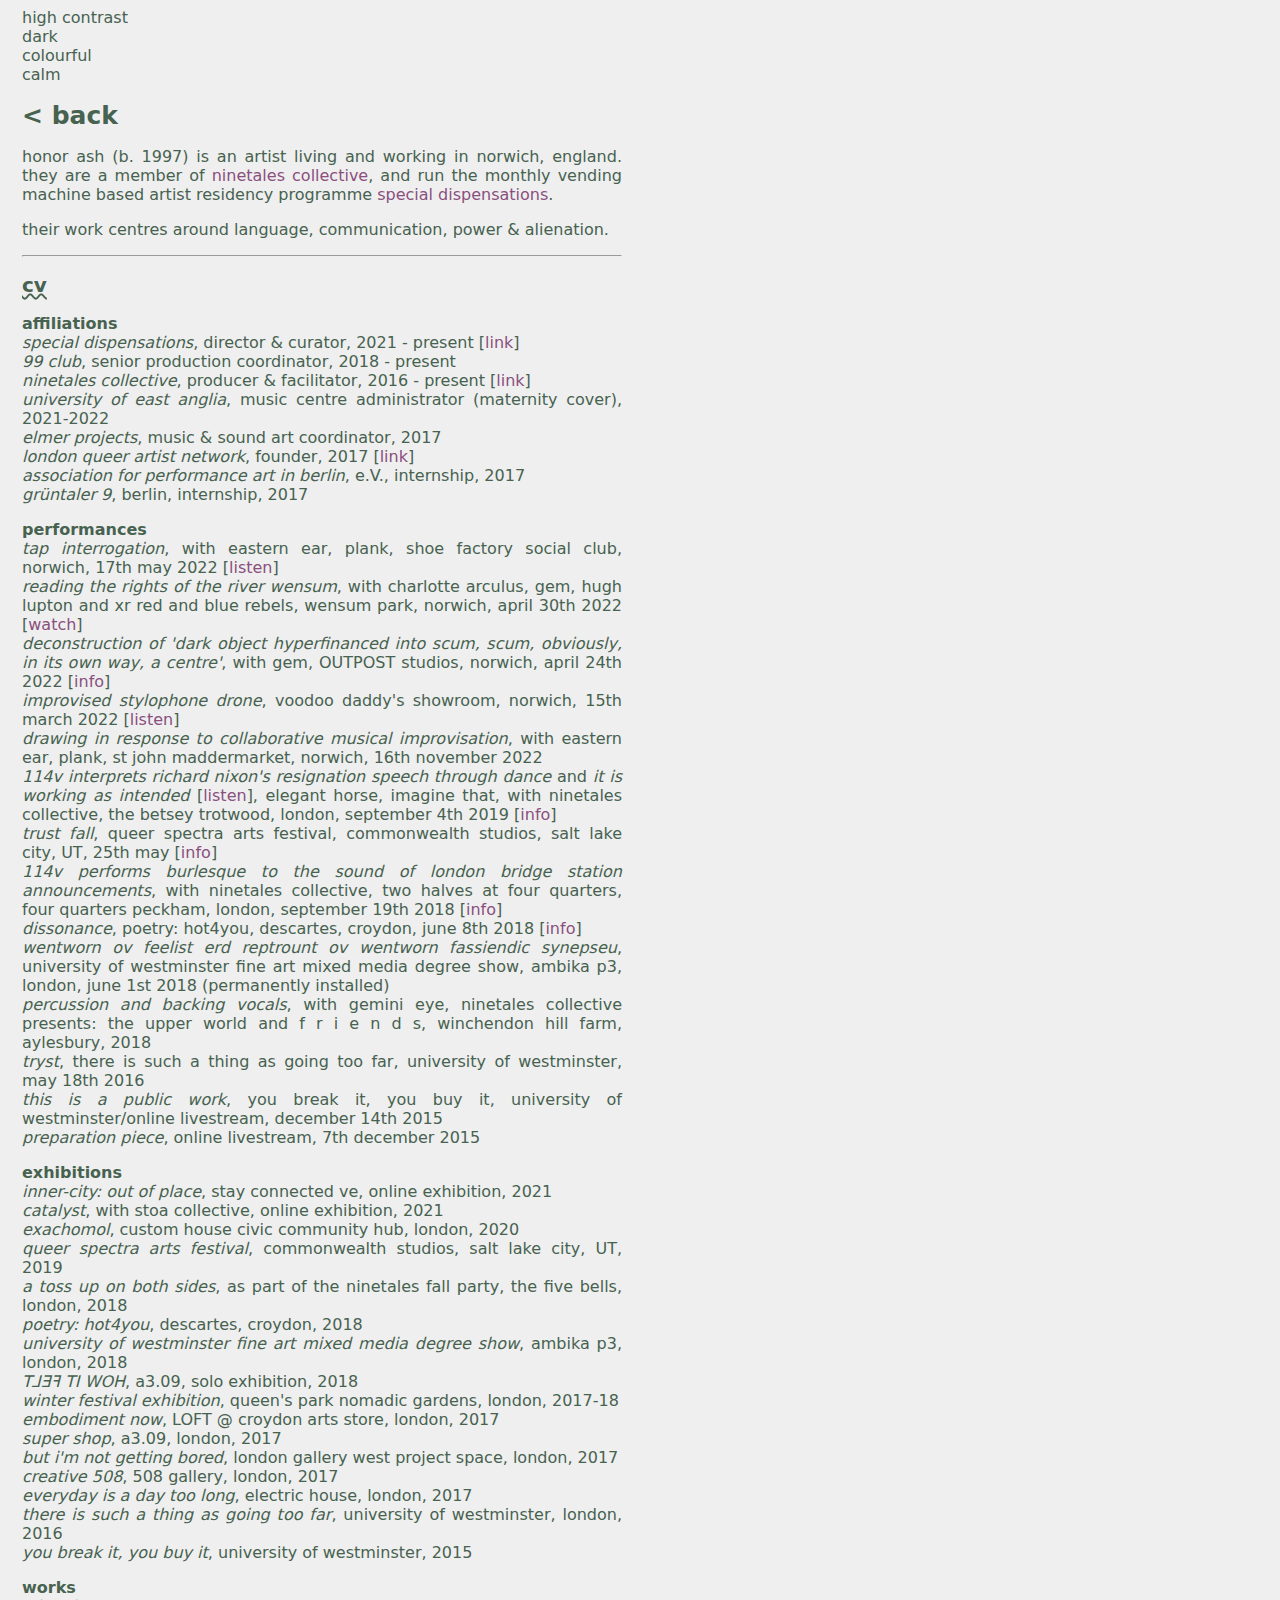
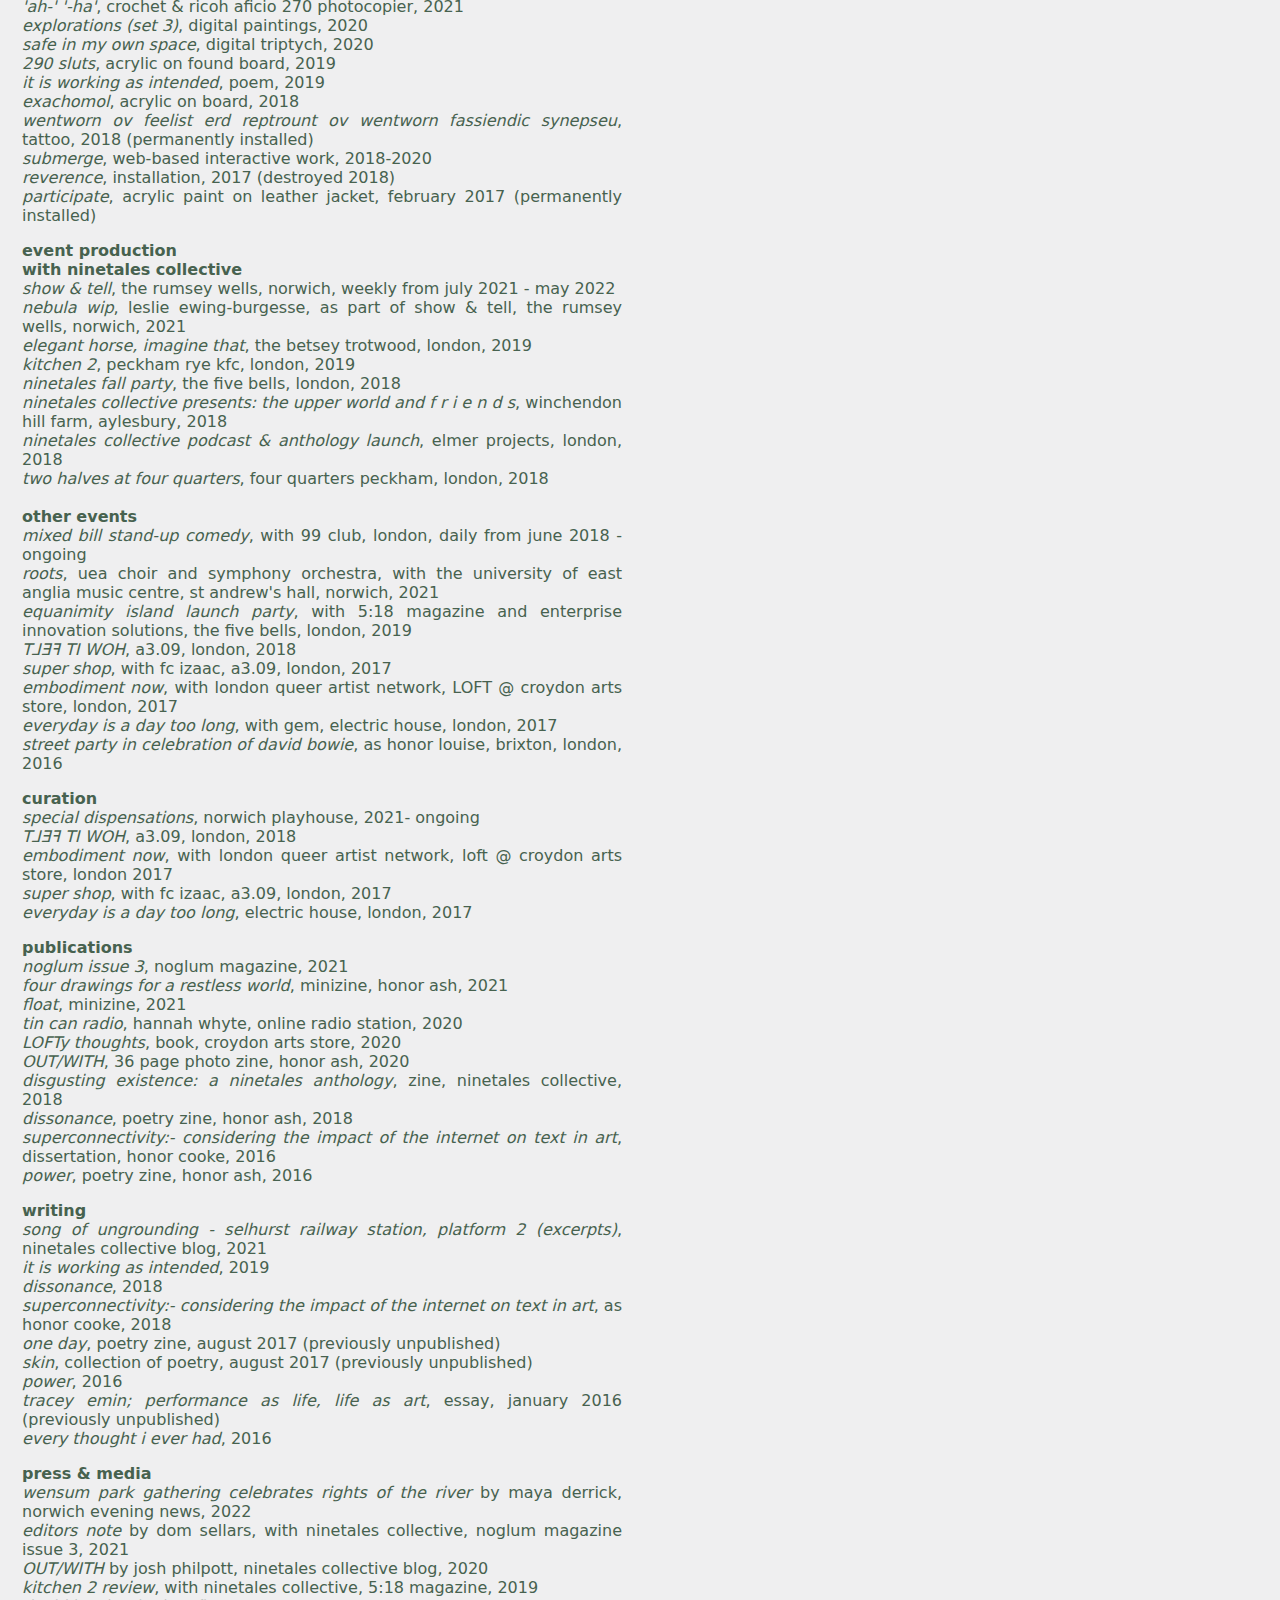
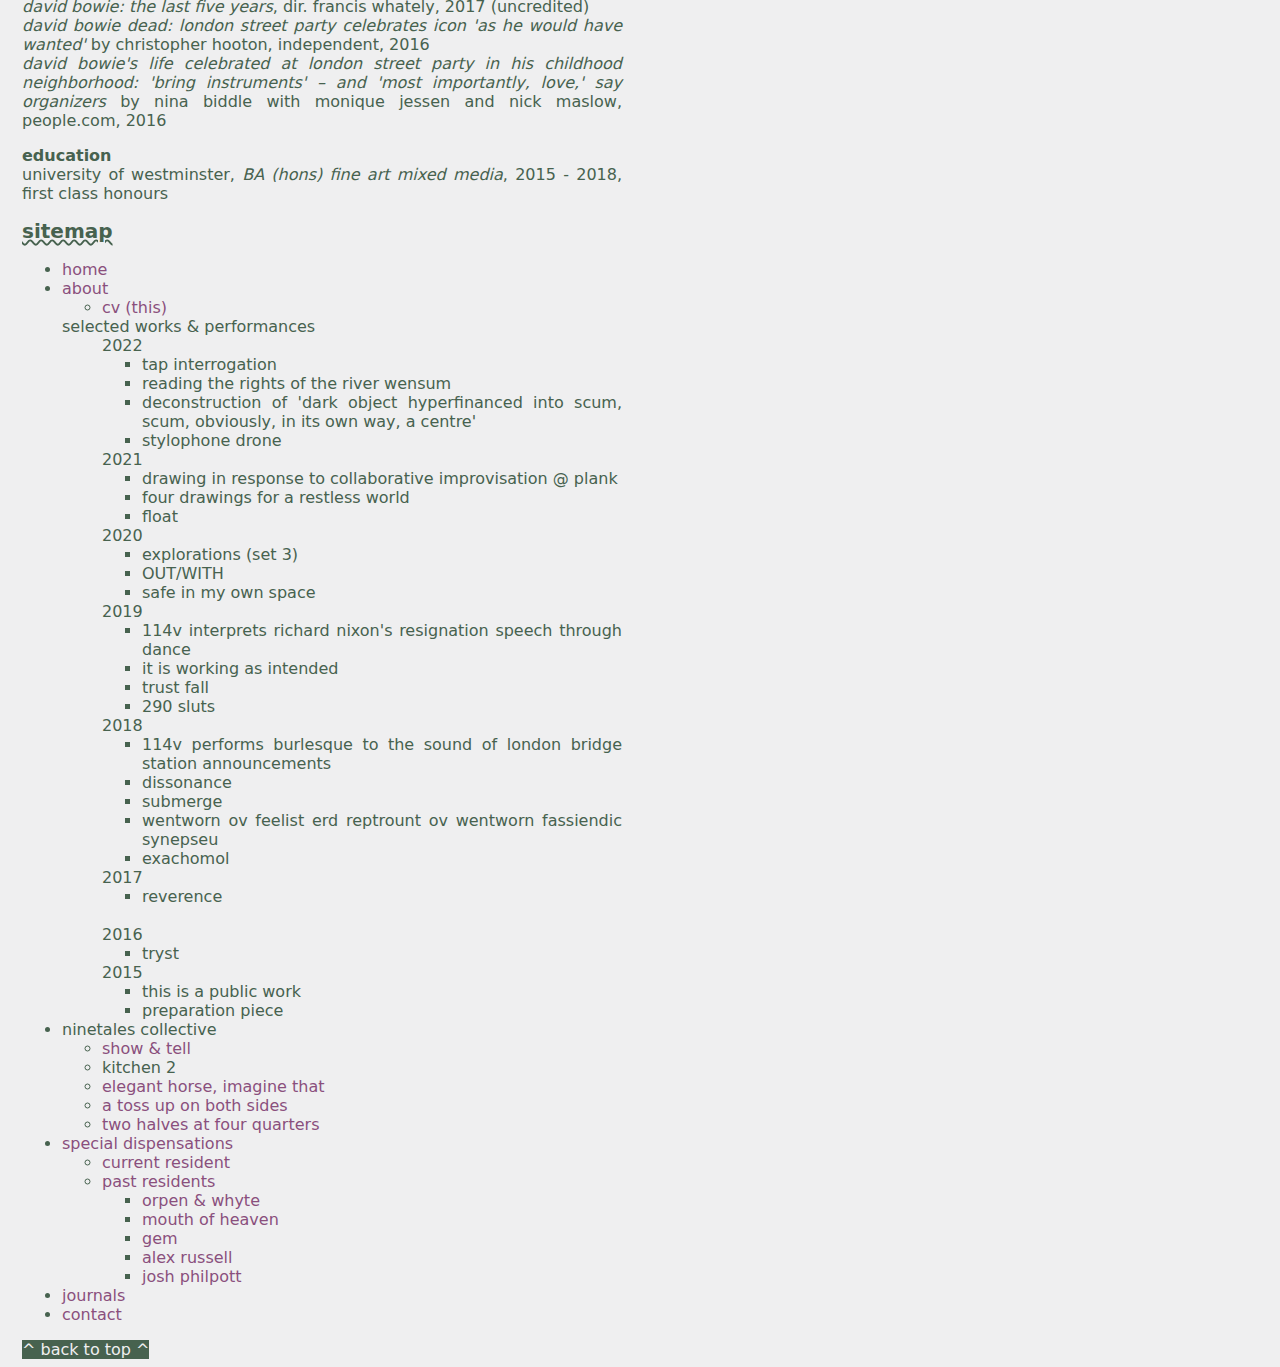
<file: cv.html>
<!DOCTYPE html>
<html>
<head>
    <title>honor ash - cv</title>
	<link rel="stylesheet" href="style.css">
	<link rel="icon" type="image/x-con" href="images/logo.png">
	<link rel="stylesheet" id="switcher-id" href=" ">
	<meta name="viewport" content="width=device-width, initial-scale=1">
	<script type="text/javascript" src="cursortrail4.js"></script>
</head>
<div>
<body>
	<div class="theme-switches">
        <div data-theme="high" class="switch" id="switch-1">high contrast</div>
        <div data-theme="dark" class="switch" id="switch-3">dark</div>
        <div data-theme="color" class="switch" id="switch-4">colourful</div>
        <div data-theme="calm" class="switch" id="switch-2">calm</div>
    </div>
	<a href="index.html"><h1>< back</h1></a>
	<p>honor ash (b. 1997) is an artist living and working in norwich, england. they are a member of <a href="http://www.ninetalescollective.org">ninetales collective</a>, and run the monthly vending machine based artist residency programme <a href="http://bit.ly/specialdispensations">special dispensations</a>. 
</p>
    <p>their work centres around language, communication, power & alienation.
</p>
    <hr class="solid">
<h2>cv</h2>
<p><b>affiliations</b><br>
	<i>special dispensations</i>, director & curator, 2021 - present [<a href="http://bit.ly/specialdispensations">link</a>]<br>
	<i>99 club</i>, senior production coordinator, 2018 - present<br>
	<i>ninetales collective</i>, producer & facilitator, 2016 - present [<a href="http://www.ninetalescollective.org">link</a>]<br>
	<i>university of east anglia</i>, music centre administrator (maternity cover), 2021-2022<br>
	<i>elmer projects</i>, music & sound art coordinator, 2017<br>
	<i>london queer artist network</i>, founder, 2017 [<a href="http://www.facebook.com/groups/queerartslondon">link</a>]<br>
	<i>association for performance art in berlin</i>, e.<span style="text-transform: uppercase !important; display: inline;">V</span>., internship, 2017<br>
	<i>grüntaler 9</i>, berlin, internship, 2017
</p>
<p><b>performances</b><br>
	<i>tap interrogation</i>, with eastern ear, plank, shoe factory social club, norwich, 17th may 2022 [<a href="https://soundcloud.com/kittynoise/170522a">listen</a>]<br>
	<i>reading the rights of the river wensum</i>, with charlotte arculus, gem, hugh lupton and XR red and blue rebels, wensum park, norwich, april 30th 2022 [<a href="https://www.facebook.com/permalink.php?story_fbid=10160610358248923&id=632688922">watch</a>]<br>
	<i>deconstruction of 'dark object hyperfinanced into scum, scum, obviously, in its own way, a centre'</i>, with gem, <span style="text-transform: uppercase !important; display: inline;">OUTPOST</span> studios, norwich, april 24th 2022 [<a href="http://gem.rip/outpost-exhibition">info</a>]<br>
	<i>improvised stylophone drone</i>, voodoo daddy's showroom, norwich, 15th march 2022 [<a href="https://soundcloud.com/kittynoise/live-voodoo-daddys-showroom-15">listen</a>]<br>
	<i>drawing in response to collaborative musical improvisation</i>, with eastern ear, plank, st john maddermarket, norwich, 16th november 2022<br>
	<i>114v interprets richard nixon's resignation speech through dance</i> and <i>it is working as intended</i> [<a href="https://soundcloud.com/kittynoise/it-is-working-as-intended">listen</a>], elegant horse, imagine that, with ninetales collective, the betsey trotwood, london, september 4th 2019 [<a href="elegant-horse.html">info</a>]<br>
	<i>trust fall</i>, queer spectra arts festival, commonwealth studios, salt lake city, <span style="text-transform: uppercase !important; display: inline;">UT</span>, 25th may [<a href="trust-fall.html">info</a>]<br>
	<i>114v performs burlesque to the sound of london bridge station announcements</i>, with ninetales collective, two halves at four quarters, four quarters peckham, london, september 19th 2018 [<a href="two-halves.html">info</a>]<br>
	<i>dissonance</i>, poetry: hot4you, descArtes, croydon, june 8th 2018 [<a href="dissonance.html">info</a>]<br>
	<i>wentworn ov feelist erd reptrount ov wentworn fassiendic synepseu</i>, university of westminster fine art mixed media degree show, ambika p3, london, june 1st 2018 (permanently installed)<br>
	<i>percussion and backing vocals</i>, with gemini eye, ninetales collective presents: the upper world and f r i e n d s, winchendon hill farm, aylesbury, 2018<br>
	<i>tryst</i>, there is such a thing as going too far, university of westminster, may 18th 2016<br>
	<i>this is a public work</i>, you break it, you buy it, university of westminster/online livestream, december 14th 2015<br>
	<i>preparation piece</i>, online livestream, 7th december 2015
</p>
<p><b>exhibitions</b><br>
	<i>inner-city: out of place</i>, stay connected VE, online exhibition, 2021<br>
	<i>catalyst</i>, with stoa collective, online exhibition, 2021<br>
	<i>exachomol</i>, custom house civic community hub, london, 2020<br>
	<i>queer spectra arts festival</i>, commonwealth studios, salt lake city, <span style="text-transform: uppercase !important; display: inline;">UT</span>, 2019<br>
	<i>a toss up on both sides</i>, as part of the ninetales fall party, the five bells, london, 2018<br>
	<i>poetry: hot4you</i>, descartes, croydon, 2018<br>
	<i>university of westminster fine art mixed media degree show</i>, ambika p3, london, 2018<br>
	<span style="text-transform: uppercase !important; display: inline;"><i>T⅃Ǝꟻ TI WOH</i></span>, a3.09, solo exhibition, 2018<br>
	<i>winter festival exhibition</i>, queen's park nomadic gardens, london, 2017-18<br>
	<i>embodiment now</i>, <span style="text-transform: uppercase !important; display: inline;">LOFT</span> @ croydon arts store, london, 2017<br>
	<i>super shop</i>, a3.09, london, 2017<br>
	<i>but i'm not getting bored</i>, london gallery west project space, london, 2017<br>
	<i>creative 508</i>, 508 gallery, london, 2017<br>
	<i>everyday is a day too long</i>, electric house, london, 2017<br>
	<i>there is such a thing as going too far</i>, university of westminster, london, 2016<br>
	<i>you break it, you buy it</i>, university of westminster, 2015
</p>
<p><b>works</b><br>
	<i>'ah-' '-ha'</i>, crochet & ricoh aficio 270 photocopier, 2021<br>
	<i>explorations (set 3)</i>, digital paintings, 2020<br>
	<i>safe in my own space</i>, digital triptych, 2020<br>
	<i>290 sluts</i>, acrylic on found board, 2019<br>
	<i>it is working as intended</i>, poem, 2019<br>
	<i>exachomol</i>, acrylic on board, 2018<br>
	<i>wentworn ov feelist erd reptrount ov wentworn fassiendic synepseu</i>, tattoo, 2018 (permanently installed)<br>
	<i>submerge</i>, web-based interactive work, 2018-2020<br>
	<i>reverence</i>, installation, 2017 (destroyed 2018)<br>
	<i>participate</i>, acrylic paint on leather jacket, february 2017 (permanently installed)<br>
</p>
<p><b>event production</b><br>
	<b>with ninetales collective</b><br>
	<i>show & tell</i>, the rumsey wells, norwich, weekly from july 2021 - may 2022<br>
	<i>nebula WIP</i>, leslie ewing-burgesse, as part of show & tell, the rumsey wells, norwich, 2021<br>
	<i>elegant horse, imagine that</i>, the betsey trotwood, london, 2019<br>
	<i>kitchen 2</i>, peckham rye kfc, london, 2019<br>
	<i>ninetales fall party</i>, the five bells, london, 2018<br>
	<i>ninetales collective presents: the upper world and f r i e n d s</i>, winchendon hill farm, aylesbury, 2018<br>
	<i>ninetales collective podcast & anthology launch</i>, elmer projects, london, 2018<br>
	<i>two halves at four quarters</i>, four quarters peckham, london, 2018
	<br>
	<br>
	<b>other events</b><br>
	<i>mixed bill stand-up comedy</i>, with 99 club, london, daily from june 2018 - ongoing<br>
	<i>roots</i>, uea choir and symphony orchestra, with the university of east anglia music centre, st andrew's hall, norwich, 2021<br>
	<i>equanimity island launch party</i>, with 5:18 magazine and enterprise innovation solutions, the five bells, london, 2019<br>
	<span style="text-transform: uppercase !important; display: inline;"><i>T⅃Ǝꟻ TI WOH</i></span>, a3.09, london, 2018<br>
	<i>super shop</i>, with fc izaac, a3.09, london, 2017<br>
	<i>embodiment now</i>, with london queer artist network, <span style="text-transform: uppercase !important; display: inline;">LOFT</span> @ croydon arts store, london, 2017<br>
	<i>everyday is a day too long</i>, with gem, electric house, london, 2017<br>
	<i>street party in celebration of david bowie</i>, as honor louise, brixton, london, 2016
</p>
<p><b>curation</b><br>
	<i>special dispensations</i>, norwich playhouse, 2021- ongoing<br>
	<span style="text-transform: uppercase !important; display: inline;"><i>T⅃Ǝꟻ TI WOH</i></span>, a3.09, london, 2018<br>
	<i>embodiment now</i>, with london queer artist network, loft @ croydon arts store, london 2017<br>
	<i>super shop</i>, with FC izaac, a3.09, london, 2017<br>
	<i>everyday is a day too long</i>, electric house, london, 2017
</p>
<p><b>publications</b><br>
	<i>noglum issue 3</i>, noglum magazine, 2021<br>
	<i>four drawings for a restless world</i>, minizine, honor ash, 2021<br>
	<i>float</i>, minizine, 2021<br>
	<i>tin can radio</i>, hannah whyte, online radio station, 2020<br>
	<i><span style="text-transform: uppercase !important; display: inline;">LOFT</span>y thoughts</i>, book, croydon arts store, 2020<br>
	<i><span style="text-transform: uppercase !important; display: inline;">OUT/WITH</span></i>, 36 page photo zine, honor ash, 2020<br>
	<i>disgusting existence: a ninetales anthology</i>, zine, ninetales collective, 2018<br>
	<i>dissonance</i>, poetry zine, honor ash, 2018<br>
	<i>superconnectivity:- considering the impact of the internet on text in art</i>, dissertation, honor cooke, 2016<br>
	<i>power</i>, poetry zine, honor ash, 2016</p>
</p>
<p><b>writing</b><br>
	<i>song of ungrounding - selhurst railway station, platform 2 (excerpts)</i>, ninetales collective blog, 2021<br>
	<i>it is working as intended</i>, 2019<br>
	<i>dissonance</i>, 2018<br>
	<i>superconnectivity:- considering the impact of the internet on text in art</i>, as honor cooke, 2018<br>
	<i>one day</i>, poetry zine, august 2017 (previously unpublished)<br>
	<i>skin</i>, collection of poetry, august 2017 (previously unpublished)<br>
	<i>power</i>, 2016<br>
	<i>tracey emin; performance as life, life as art</i>, essay, january 2016 (previously unpublished)<br>
	<i>every thought i ever had</i>, 2016
</p>
<p><b>press & media</b><br>
	<i>wensum park gathering celebrates rights of the river</i> by maya derrick, norwich evening news, 2022<br>
	<i>editors note</i> by dom sellars, with ninetales collective, noglum magazine issue 3, 2021<br>
	<i><span style="text-transform: uppercase !important; display: inline;">OUT/WITH</span></i> by josh philpott, ninetales collective blog, 2020<br>
	<i>kitchen 2 review</i>, with ninetales collective, 5:18 magazine, 2019<br>
	<i>david bowie: the last five years</i>, dir. francis whately, 2017 (uncredited)<br>
	<i>david bowie dead: london street party celebrates icon 'as he would have wanted'</i> by christopher hooton, independent, 2016<br>
	<i>David Bowie's Life Celebrated at London Street Party in His Childhood Neighborhood: 'Bring Instruments' – and 'Most Importantly, Love,' Say Organizers</i> by nina biddle with monique jessen and nick maslow, people.com, 2016
</p>
<p><b>education</b><br>
	university of westminster, <i><span style="text-transform: uppercase !important; display: inline;">BA</span> (hons) fine art mixed media</i>, 2015 - 2018, first class honours
</p>
<footer>

                <h2>sitemap</h2>
                <ul>
                    <li><a href="index.html">home</a></li>
                  <li><a href="about.html">about</a></li>
                    <ul>
                      <li><a href="cv.html">cv (this)</a></li>
                    </ul>
                    selected works & performances
                    <ul>
                        2022
                        <ul>
                            <li>tap interrogation</li>
                            <li>reading the rights of the river wensum</li>
                            <li>deconstruction of 'dark object hyperfinanced into scum, scum, obviously, in its own way, a centre'</li>
                            <li>stylophone drone</li>
                        </ul>
                        2021
                        <ul>
                            <li>drawing in response to collaborative improvisation @ plank</li>
                            <li>four drawings for a restless world</li>
                            <li>float</li>
                        </ul>
                        2020
                        <ul>
                            <li>explorations (set 3)</li>
                            <li><span style="text-transform: uppercase !important; display: inline;">OUT/WITH</span></li>
                            <li>safe in my own space</li>
                        </ul>
                        2019
                        <ul>
                            <li>114v interprets richard nixon's resignation speech through dance</li>
                            <li>it is working as intended</li>
                            <li>trust fall</li>
                            <li>290 sluts</li>
                        </ul>
                        2018
                        <ul>
                            <li>114v performs burlesque to the sound of london bridge station announcements</li>
                            <li>dissonance</li>
                            <li>submerge</li>
                            <li>wentworn ov feelist erd reptrount ov wentworn fassiendic synepseu</li>
                            <li>exachomol</li>
                        </ul>
                        2017
                        <ul>
                            <li>reverence</li>
                        </ul>
                        <br>
                        2016
                        <ul>
                            <li>tryst</li>
                        </ul>
                        2015
                        <ul>
                            <li>this is a public work</li>
                            <li>preparation piece</li>
                        </ul>
                    </ul>
                    <li>ninetales collective</li>
                    <ul>
                        <li><a href="http://www.ninetalescollective.org/show-tell">show & tell</a></li>
                        <li>kitchen 2</li>
                        <li><a href="/elegant-horse">elegant horse, imagine that</a></li>
                        <li><a href="toss-up.html">a toss up on both sides</a></li>
                        <li><a href="/two-halves">two halves at four quarters</a></li>
                    </ul>
                    <li><a href="/special-dispensations">special dispensations</a></li>
                    <ul>
                        <li><a href="/current-resident">current resident</a></li>
                        <li><a href="/past-residents">past residents</a></li>
                        <ul>
                            <li><a href="/orpen-whyte">orpen & whyte</a></li>
                            <li><a href="/mouth-of-heaven">mouth of heaven</a></li>
                            <li><a href="/gem">gem</a></li>
                            <li><a href="/alex-russell">alex russell</a></li>
                            <li><a href="/josh-philpott">josh philpott</a></li>
                        </ul>
                    </ul>
                    <li><a href="/journals">journals</a></li>
                    <li><a href="/contact">contact</a></li>
                </ul>
            </div>
        </body>
        <a href="#" class="top">^ back to top ^</a>
            </footer>
        </body>
<script src="./themeswitcher.js"></script>
</html>
</file>
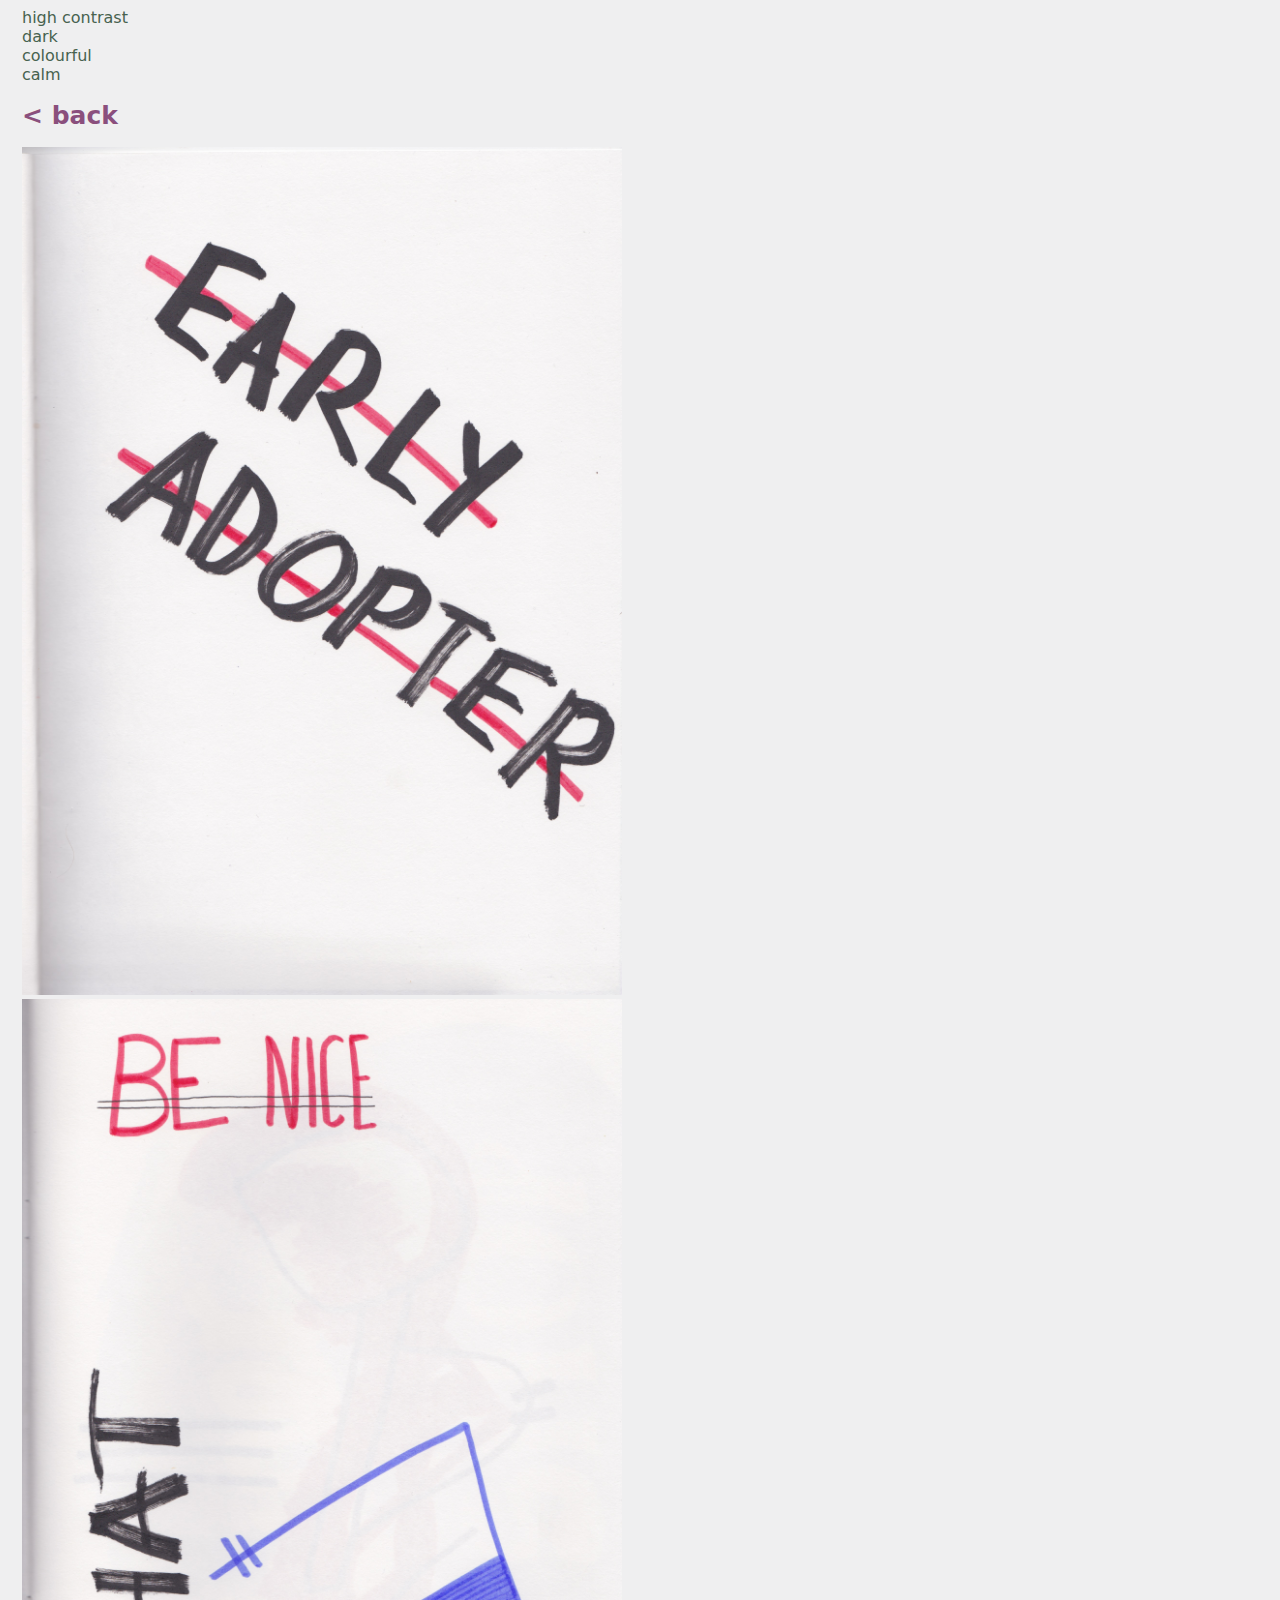
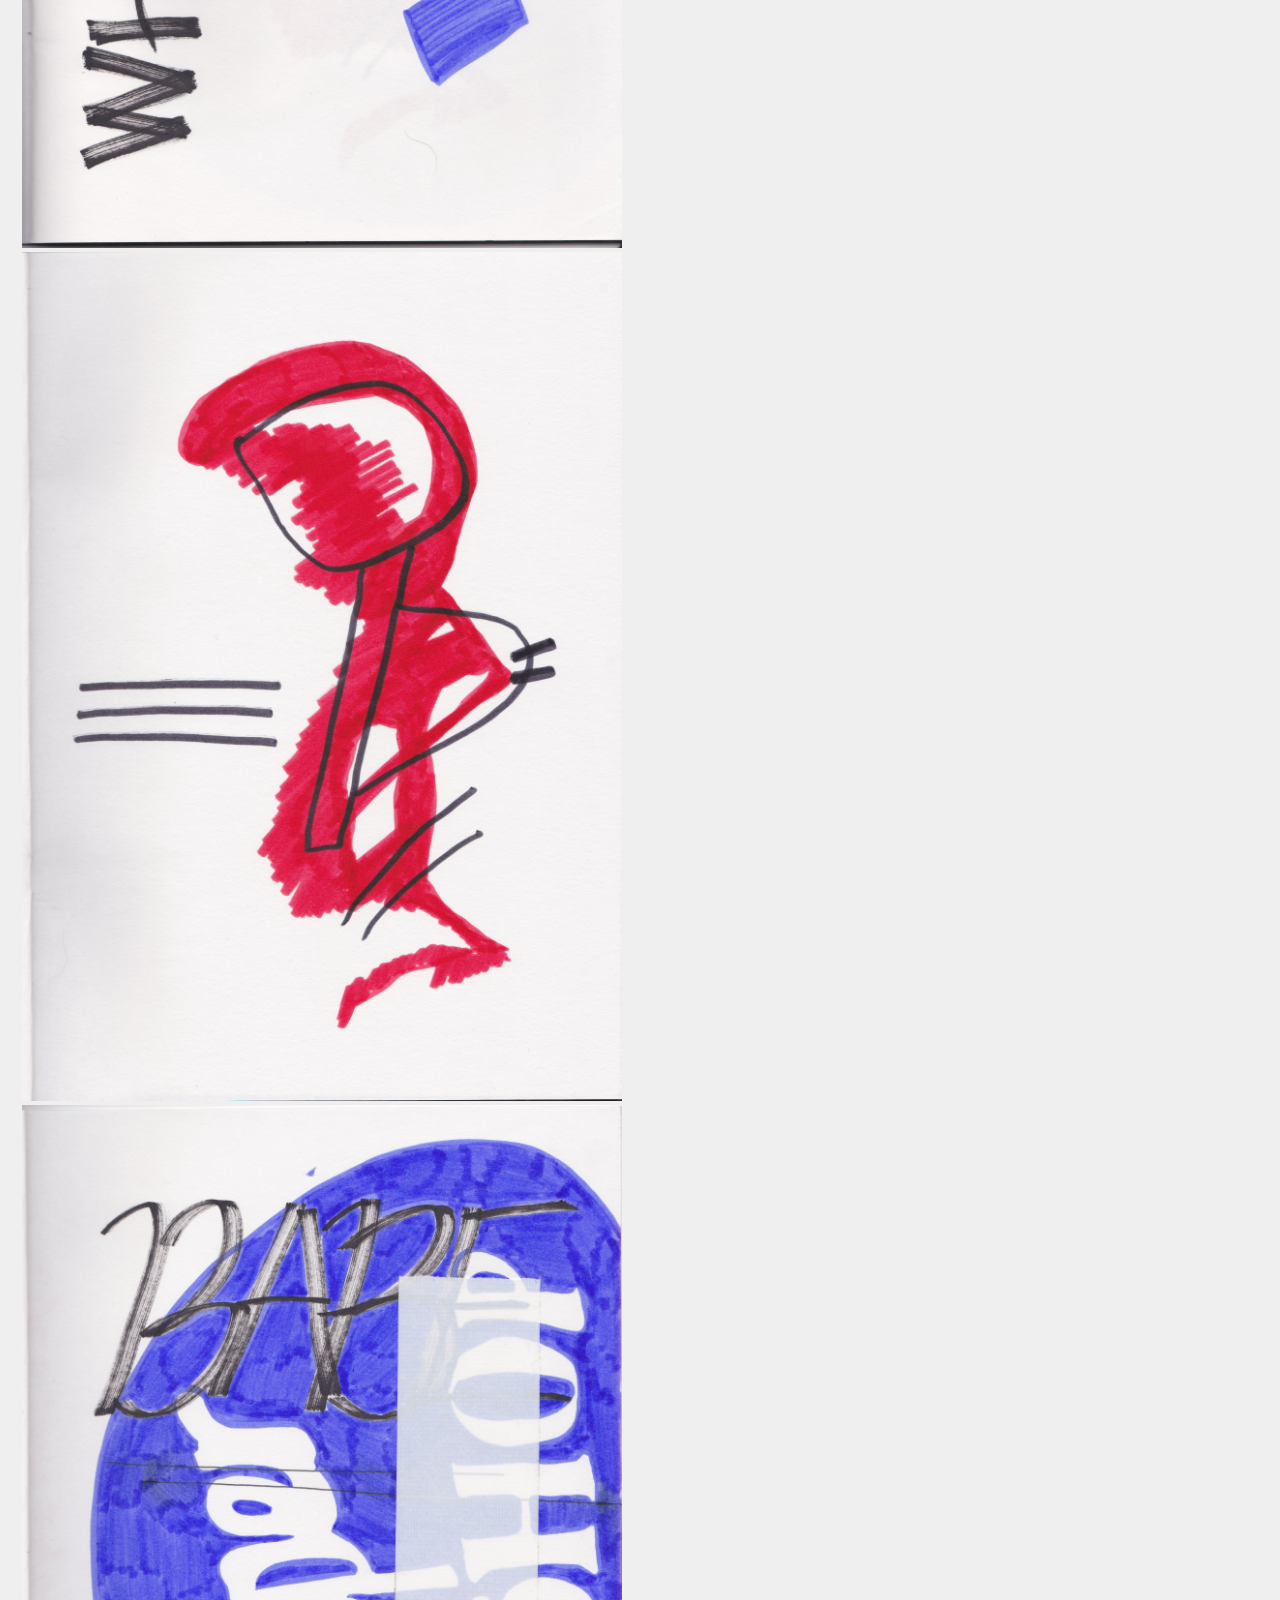
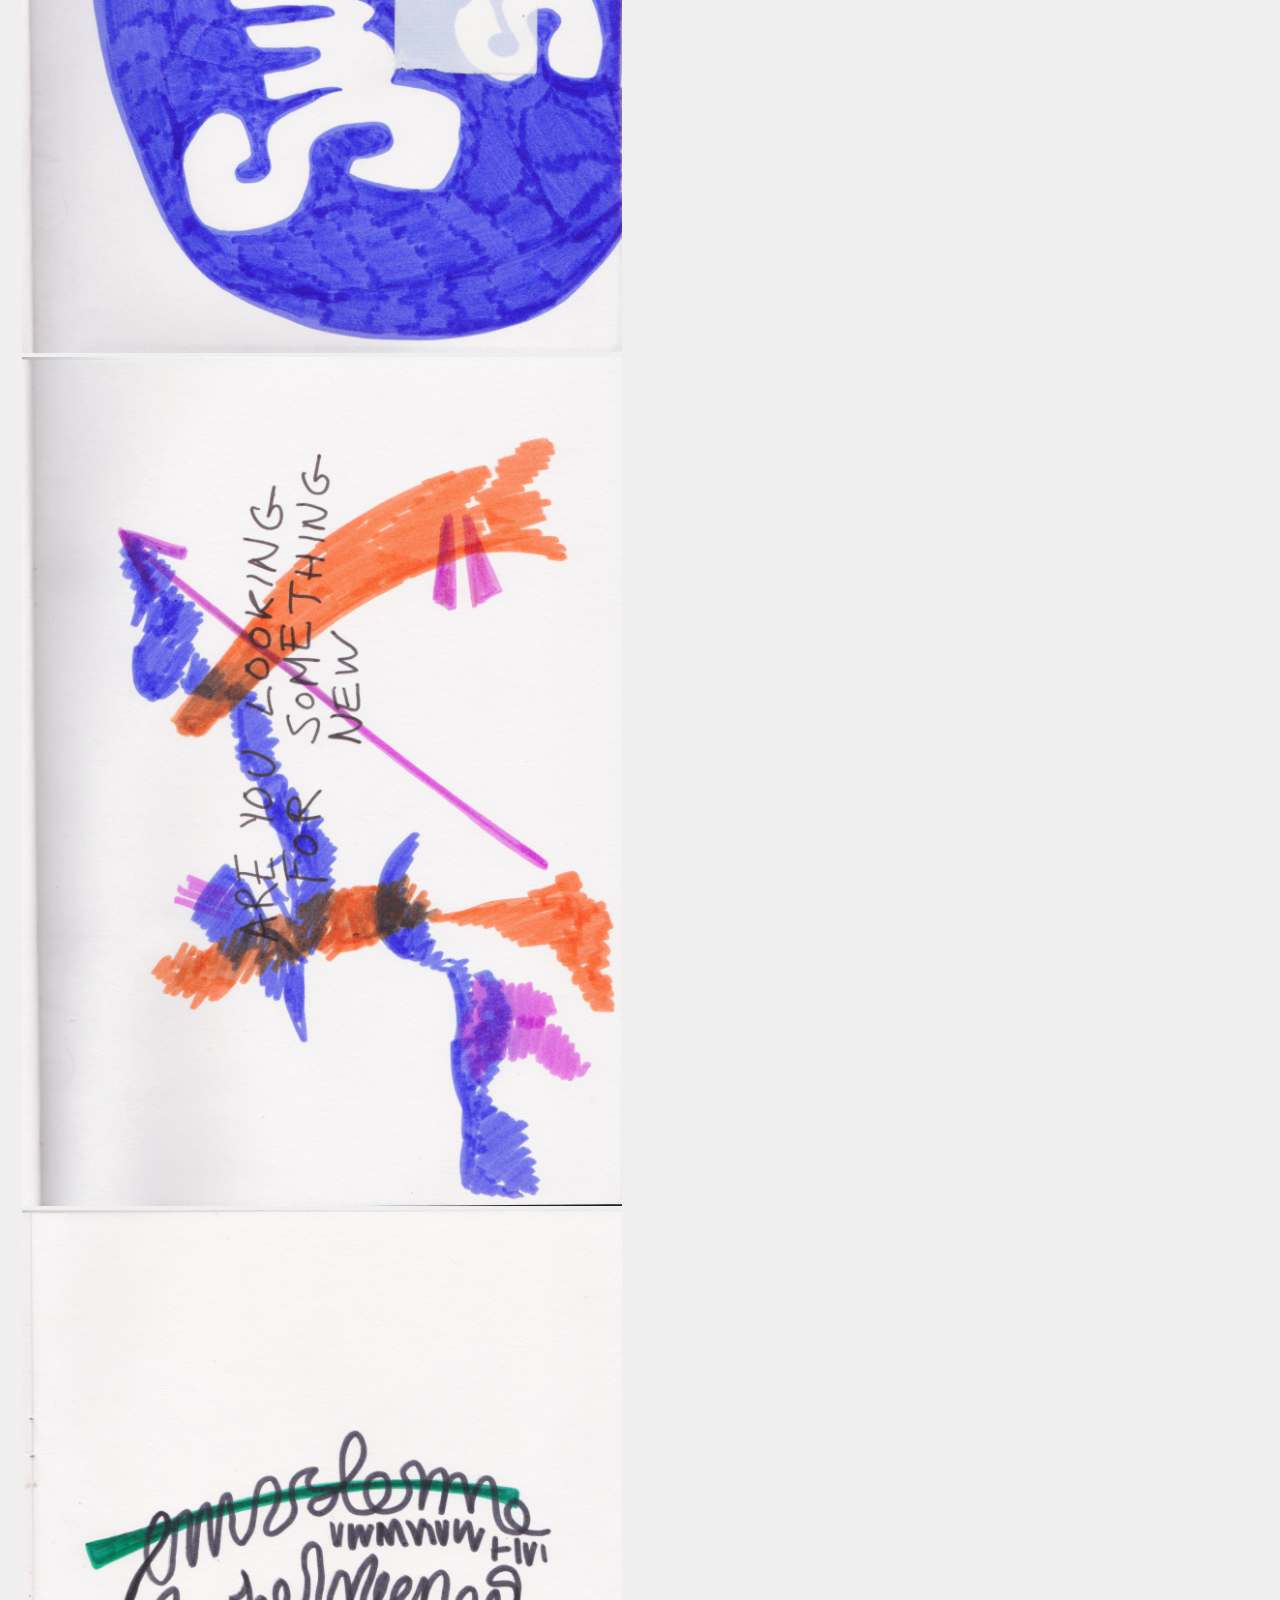
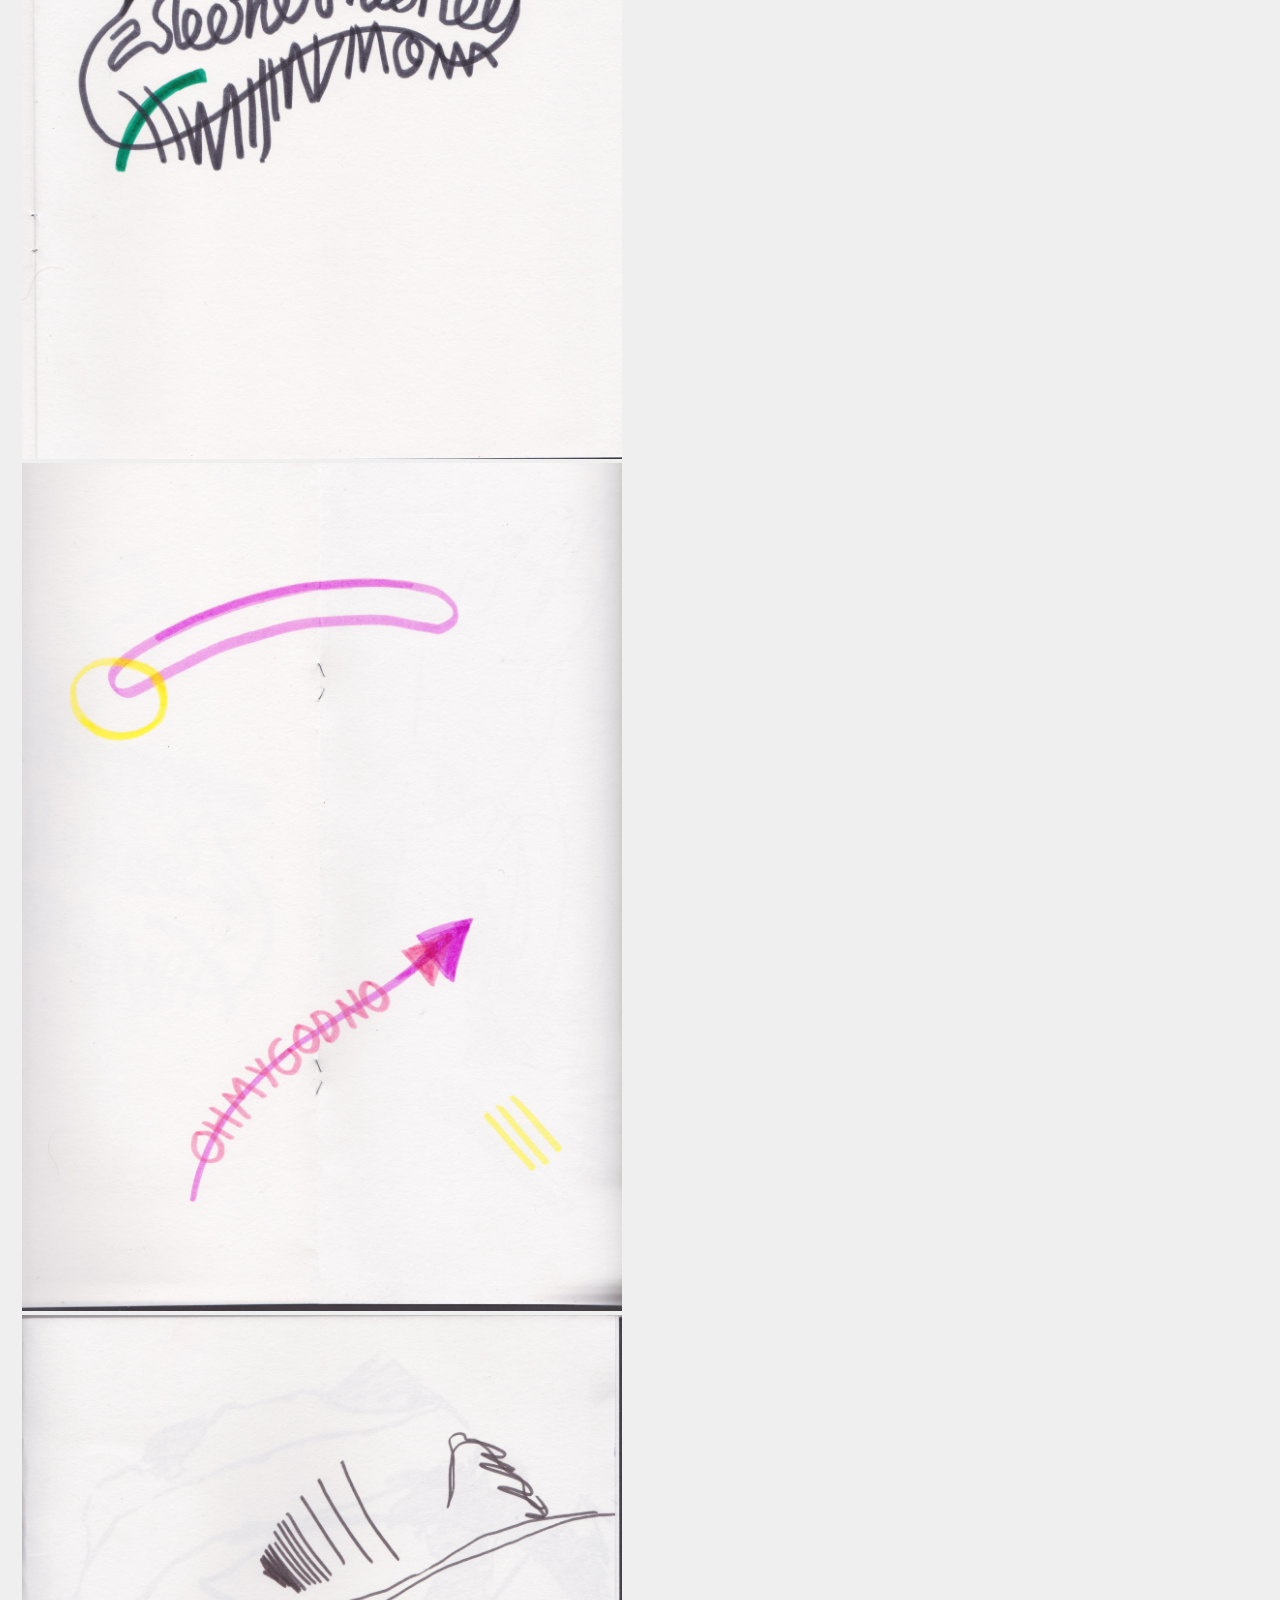
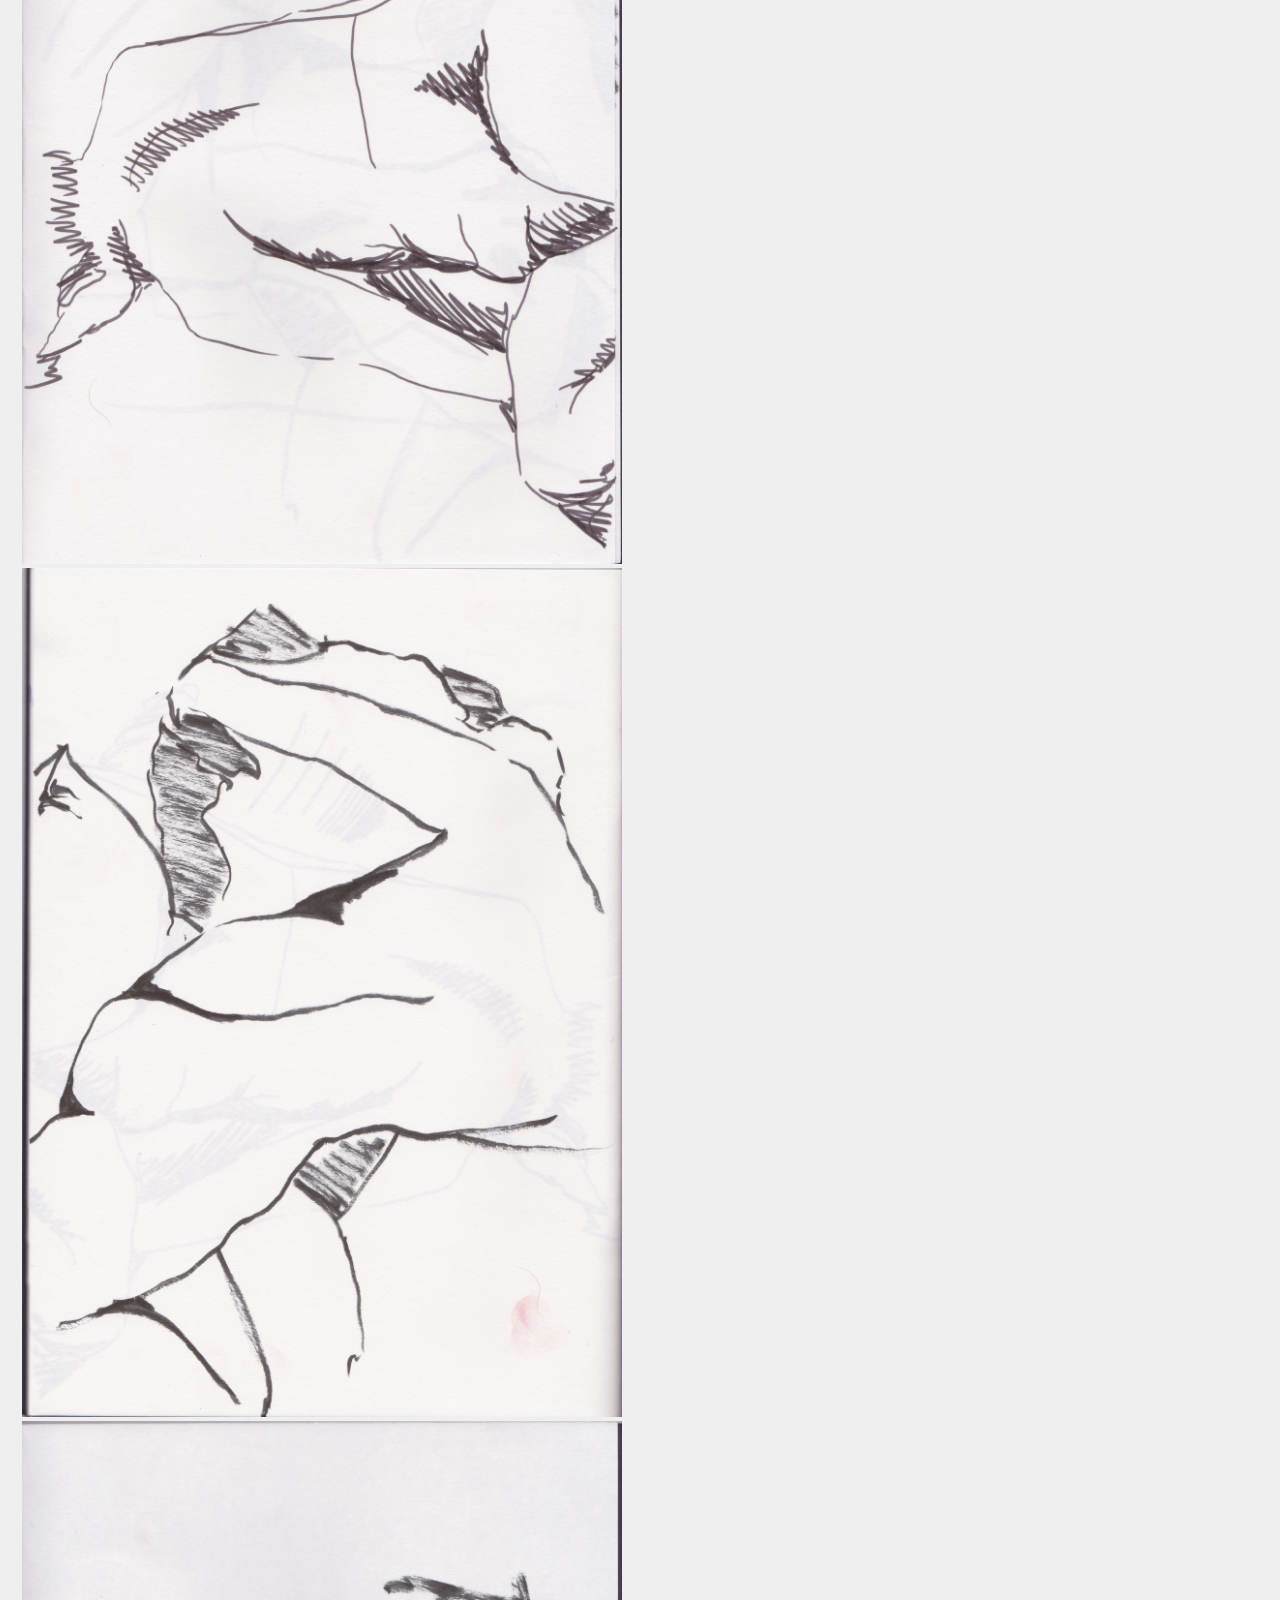
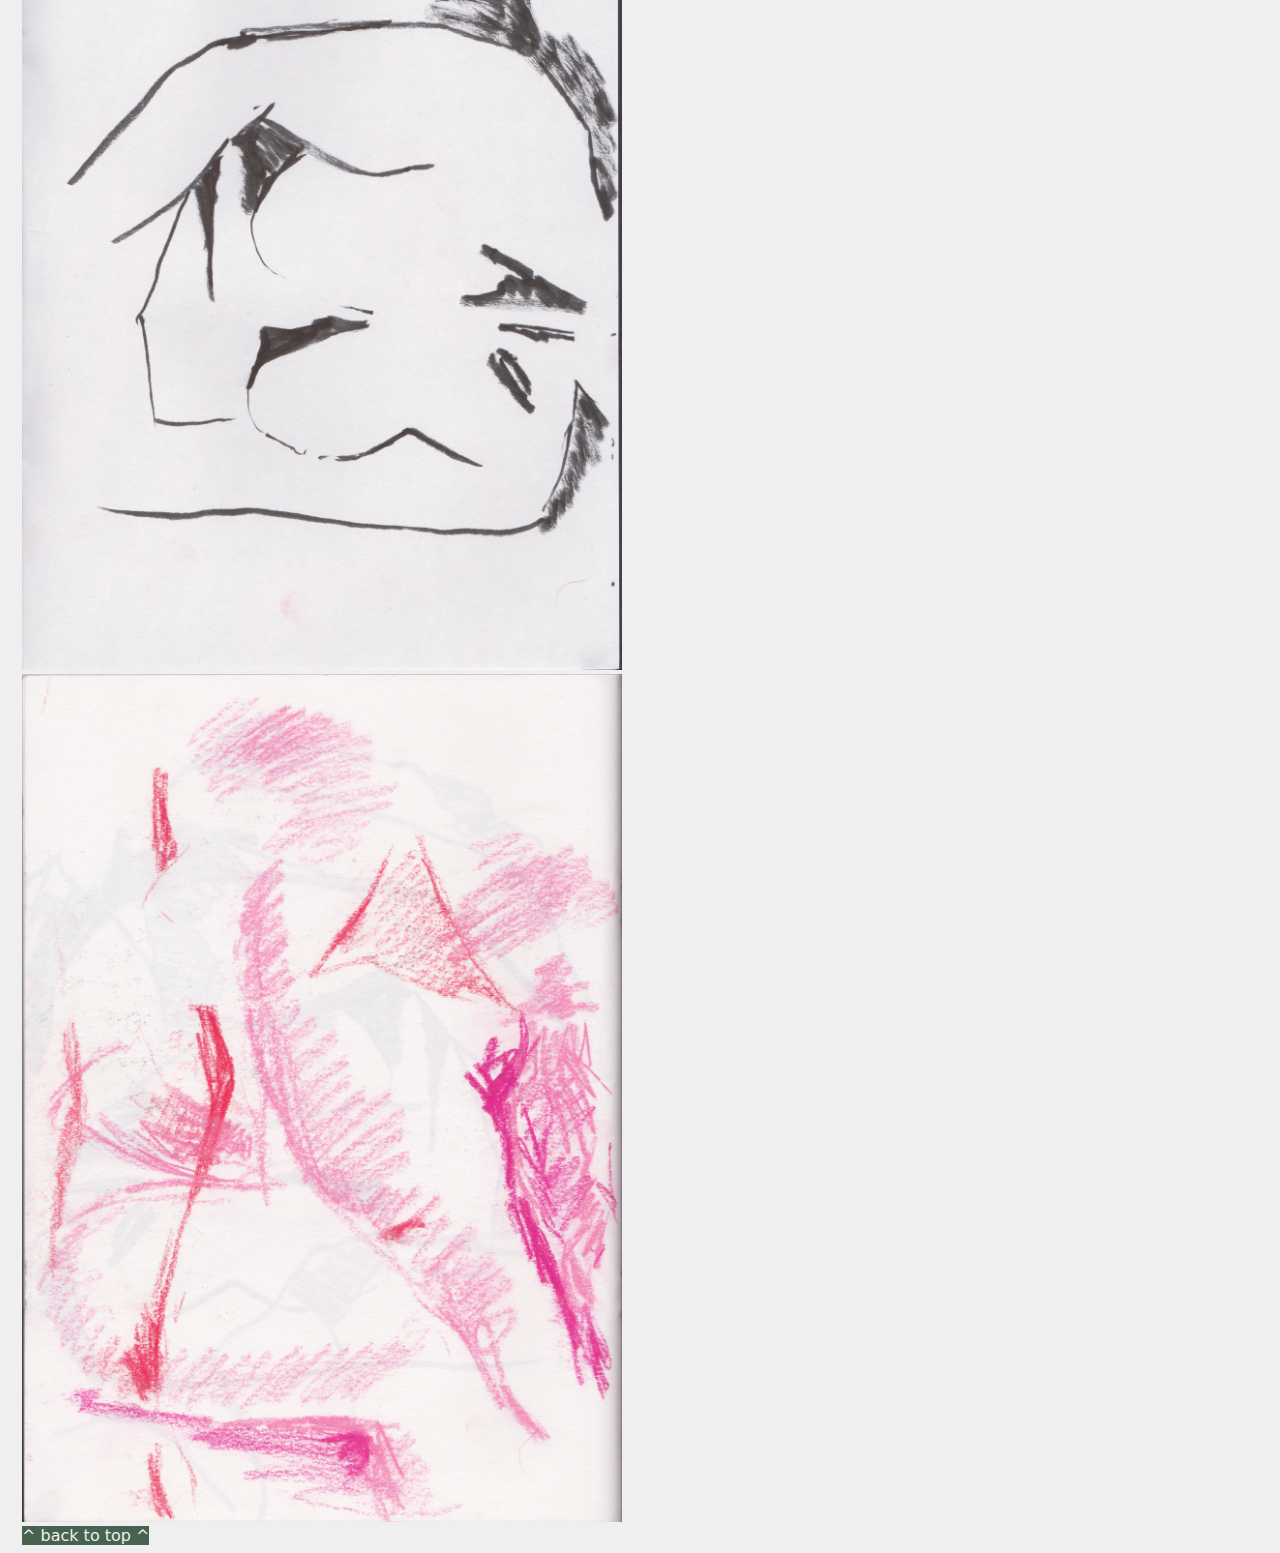
<file: honor.html>
<!DOCTYPE html>
<html>
<head>
    <title>honor ash - honor</title>
    <link rel="stylesheet" href="style.css">
    <link rel="icon" type="image/x-con" href="images/logo.png">
    <meta name="viewport" content="width=device-width, initial-scale=1">
    <link rel="stylesheet" id="switcher-id" href=" ">
    <script type="text/javascript" src="./cursortrail4.js"></script>
</head>
<div>
<body>
<div class="theme-switches">
        <div data-theme="high" class="switch" id="switch-1">high contrast</div>
        <div data-theme="dark" class="switch" id="switch-3">dark</div>
        <div data-theme="color" class="switch" id="switch-4">colourful</div>
        <div data-theme="calm" class="switch" id="switch-2">calm</div>
</div>
	<h1><a href="journals.html#honor">< back</h1></a>
<img src="images/honor5.jpeg" alt="really"  class="centre">
<br>
<img src="images/honor1.jpeg" alt="really"  class="centre">
<br>
<img src="images/honor2.jpeg" alt="really"  class="centre">
<br>
<img src="images/honor3.jpeg" alt="really"  class="centre">
<br>
<img src="images/honor4.jpeg" alt="really"  class="centre">
<br>
<img src="images/honor6.jpeg" alt="really"  class="centre">
<br>
<img src="images/honor7.jpeg" alt="really"  class="centre">
<br>
<img src="images/honor8.jpeg" alt="really"  class="centre">
<br>
<img src="images/honor9.jpeg" alt="really"  class="centre">
<br>
<img src="images/honor10.jpeg" alt="really"  class="centre">
<br>
<img src="images/honor11.jpeg" alt="really"  class="centre">

	<footer>
		
	</footer>
</body>
</div>
<a href="#" class="top">^ back to top ^</a>
<script src="./themeswitcher.js"></script>
</html>
</file>
<file: style.css>
body {
    background-color: #EFEFF0;
    color: #47624F;
    font-family: "Segoe UI", Frutiger, "Frutiger Linotype", "Dejavu Sans", "Helvetica Neue", Arial, sans-serif;
    font-size: 16px;
    margin-left: 22px;
    margin-right: 22px;
    max-width: 600px;
    text-align: justify;
    text-transform: lowercase;
}

h1 {
    color: #47624F;
    font-size: 25px;

}

h2 {
    color: #47624F;
    font-size: 20px;
    text-decoration: underline;
    text-decoration-style: wavy;
}

a:link {
    color: #8A4F7D;
    text-decoration: none;
}

a:visited {
    color: #887880;
}

a:hover {
    color: #EF8275;
    text-decoration: underline;
    text-decoration-style: wavy;
}

table,
th,
tr,
td {
    border: 2px dotted;
    border-collapse: collapse;
    padding: 2%;
    text-align: center;
}

table {
    width: 100%;
}

th {
    background-color: lightpink;
    color: purple;
}

tr {
    background-color: lightblue;
    color: #000000;
}

img {
    width: 100%;
}

solid {
    border-top: 3px solid #bbb;
}
@media (max-width: 414px{
    body {
        max-width: 100%;
    }
}
</file>
